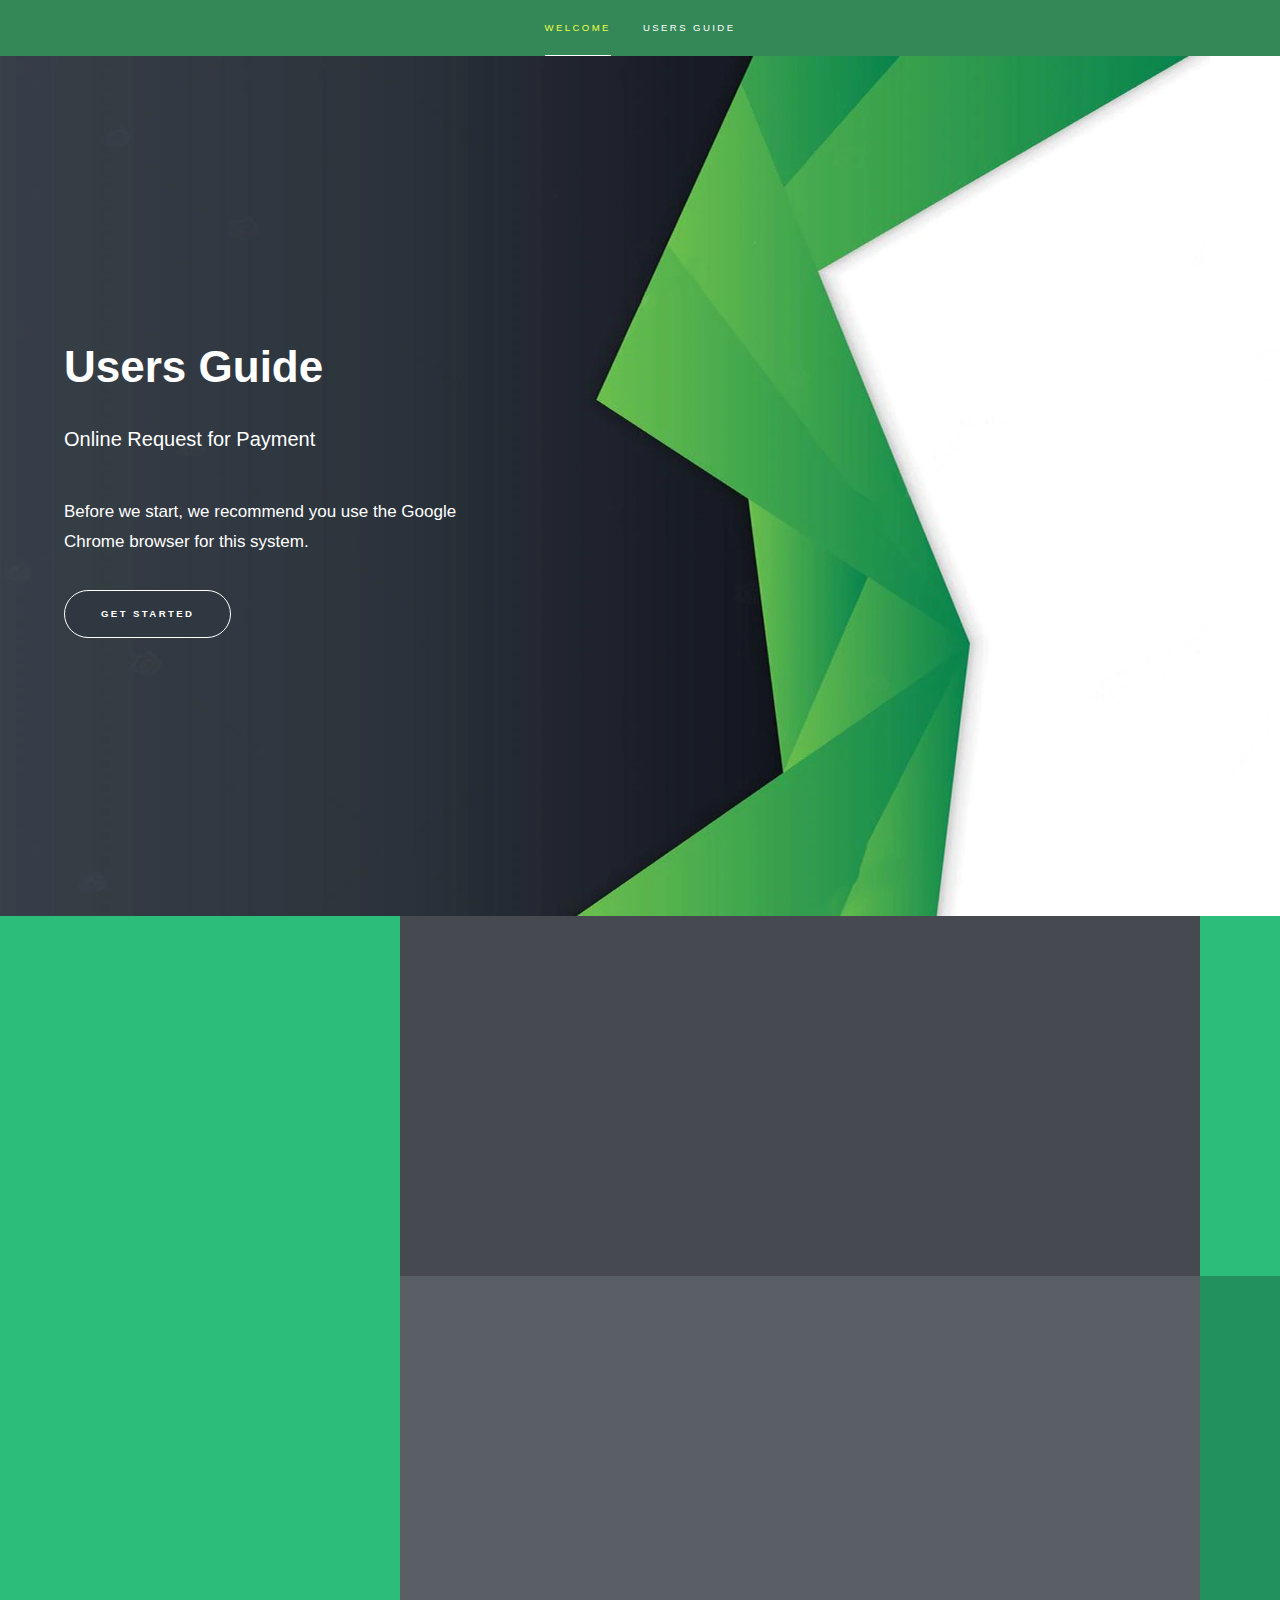
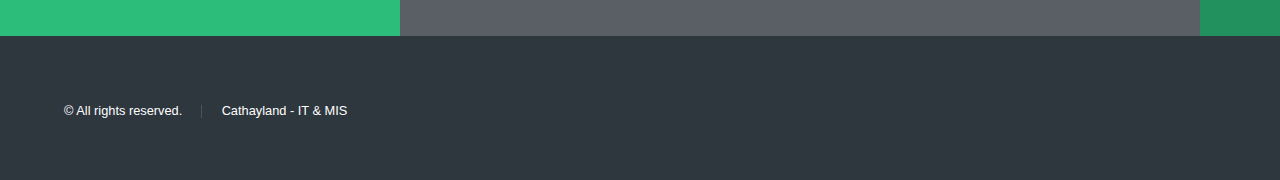
<file: index.html>
<!DOCTYPE HTML>

<html>
	<head>
		<title>User Manual</title>
		<meta charset="utf-8" />
		<meta name="viewport" content="width=device-width, initial-scale=1, user-scalable=no" />
		<link rel="stylesheet" href="assets/css/main.css" />
		<noscript><link rel="stylesheet" href="assets/css/noscript.css" /></noscript>
	</head>
	<body class="is-preload">

		<!-- Sidebar -->
			<section id="sidebar">
				<div class="inner">
					<nav>
						<ul>
							<li><a href="#intro">Welcome</a></li>
							<li><a href="#one">Users Guide</a></li>
						</ul>
					</nav>
				</div>
			</section>

		<!-- Wrapper -->
			<div id="wrapper">

				<!-- Intro -->
					<section id="intro" class="wrapper style1 fullscreen fade-up">
						<div class="inner">
							<h1>Users Guide</h1>
							<p>Online Request for Payment</p>
							<p style="font-weight: 100 !important; font-size: 17px; font-style: arial; margin-top:0; max-width: 400px;">Before we start, we recommend you use the Google Chrome browser for this system.</p>
							<ul class="actions">
								<li><a href="#one" class="button scrolly">Get Started</a></li>
							</ul>
						</div>
					</section>

				<!-- One -->
					<section id="one" class="wrapper style2 spotlights">
						<section>
							<a href="requestor.html" class="image"><img src="images/M2.png" alt="" data-position="top center" /></a>
							<div class="content" style="background-color:#464a50;">
								<div class="inner">
									<h2>Requestor</h2>
									<p>Directions on how to use Online Request for Payment as a requestor.</p>
									<ul class="actions">
										<li><a href="requestor.html" class="button">Read Online</a></li>
										<li><a href="" class="button primary icon solid fa-download">Download PDF</a></li>
									</ul>
								</div>
							</div>
						</section>
						<section>
							<a href="approver.html" class="image"><img src="images/M1.png" alt="" data-position="center center" /></a>
							<div class="content" style="background-color:#5a5f66;">
								<div class="inner">
									<h2>Approver</h2>
									<p>Directions on how to use Online Request for Payment as an approver.</p>
									<ul class="actions">
										<li><a href="approver.html" class="button">Read Online</a></li>
										<li><a href="" class="button primary icon solid fa-download">Download PDF</a></li>
									</ul>
								</div>
							</div>
						</section>
					</section>

			</div>

		<!-- Footer -->
			<footer id="footer" class="wrapper style1-alt">
				<div class="inner" style="background-color:#2e363e;">
					<ul class="menu">
						<li>&copy; All rights reserved.</li><li>Cathayland - IT & MIS</li>
					</ul>
				</div>
			</footer>

		<!-- Scripts -->
			<script src="assets/js/jquery.min.js"></script>
			<script src="assets/js/jquery.scrollex.min.js"></script>
			<script src="assets/js/jquery.scrolly.min.js"></script>
			<script src="assets/js/browser.min.js"></script>
			<script src="assets/js/breakpoints.min.js"></script>
			<script src="assets/js/util.js"></script>
			<script src="assets/js/main.js"></script>

	</body>
</html>
</file>
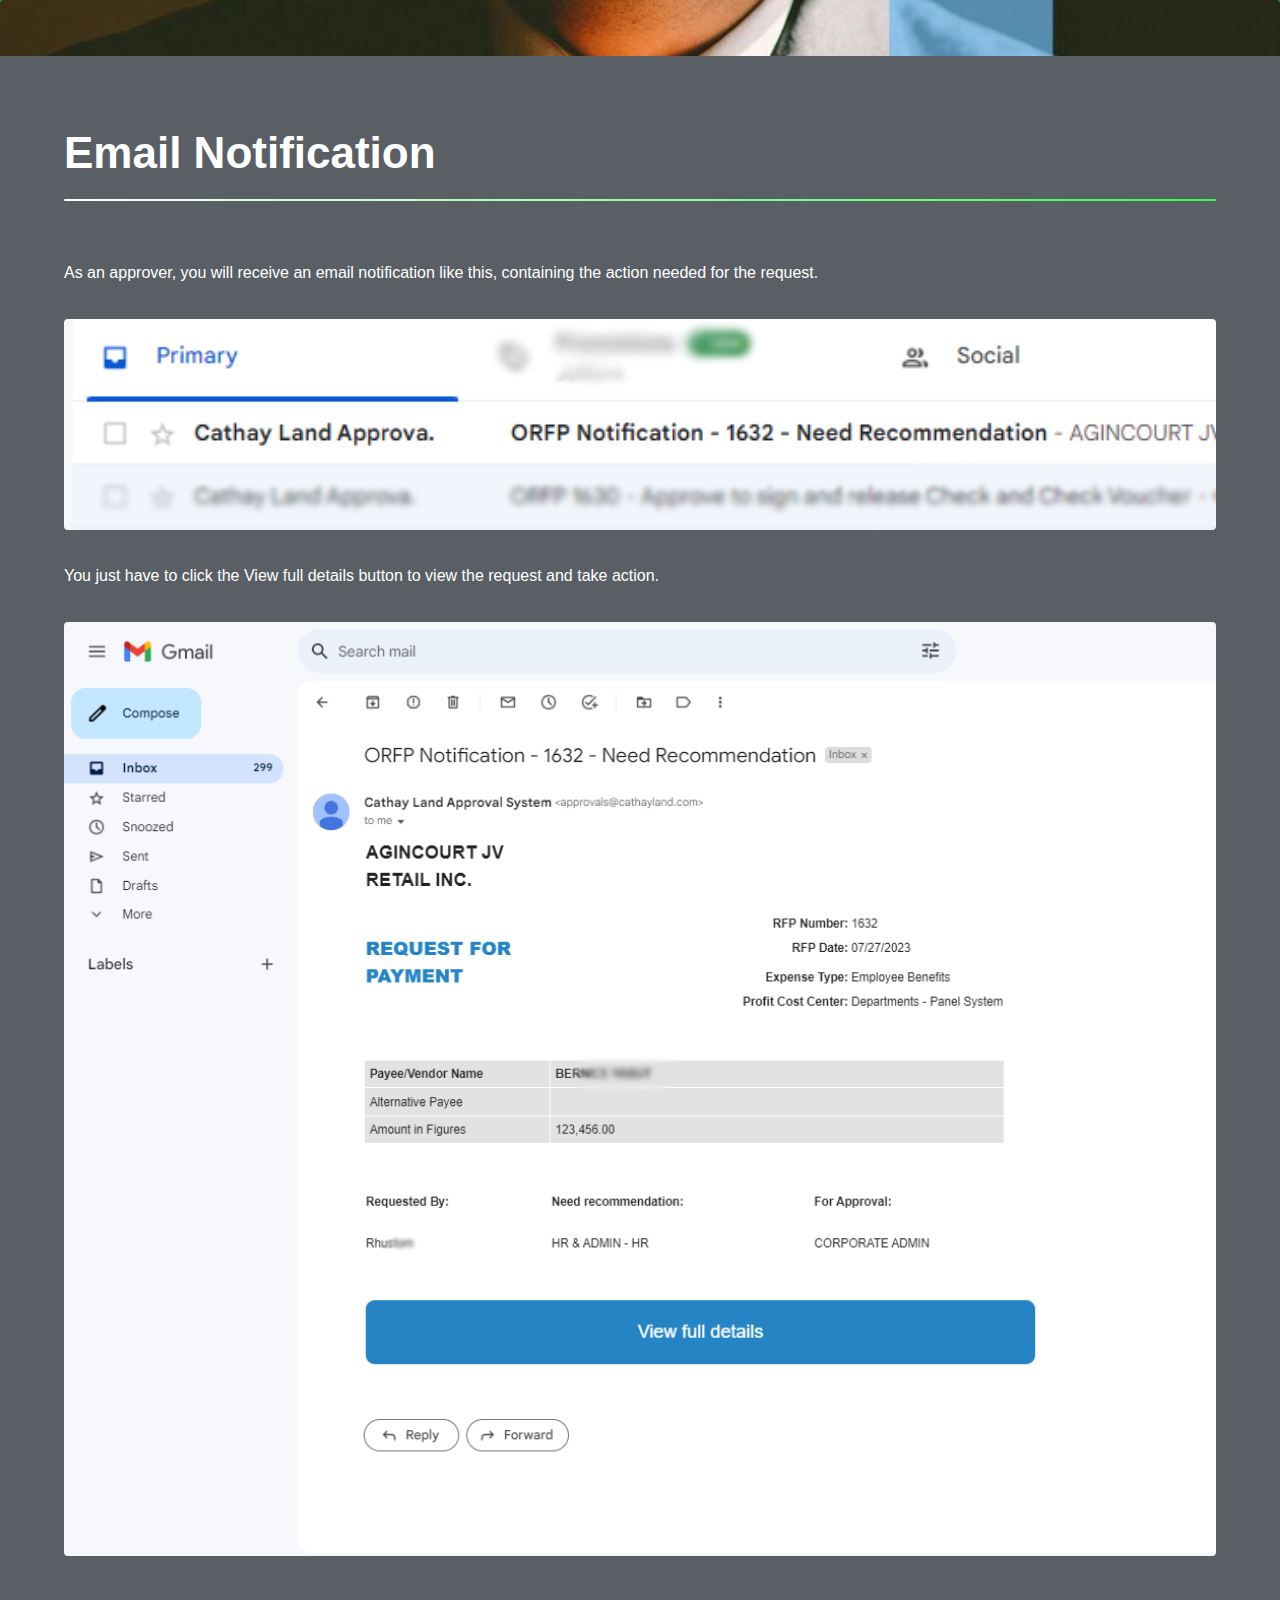
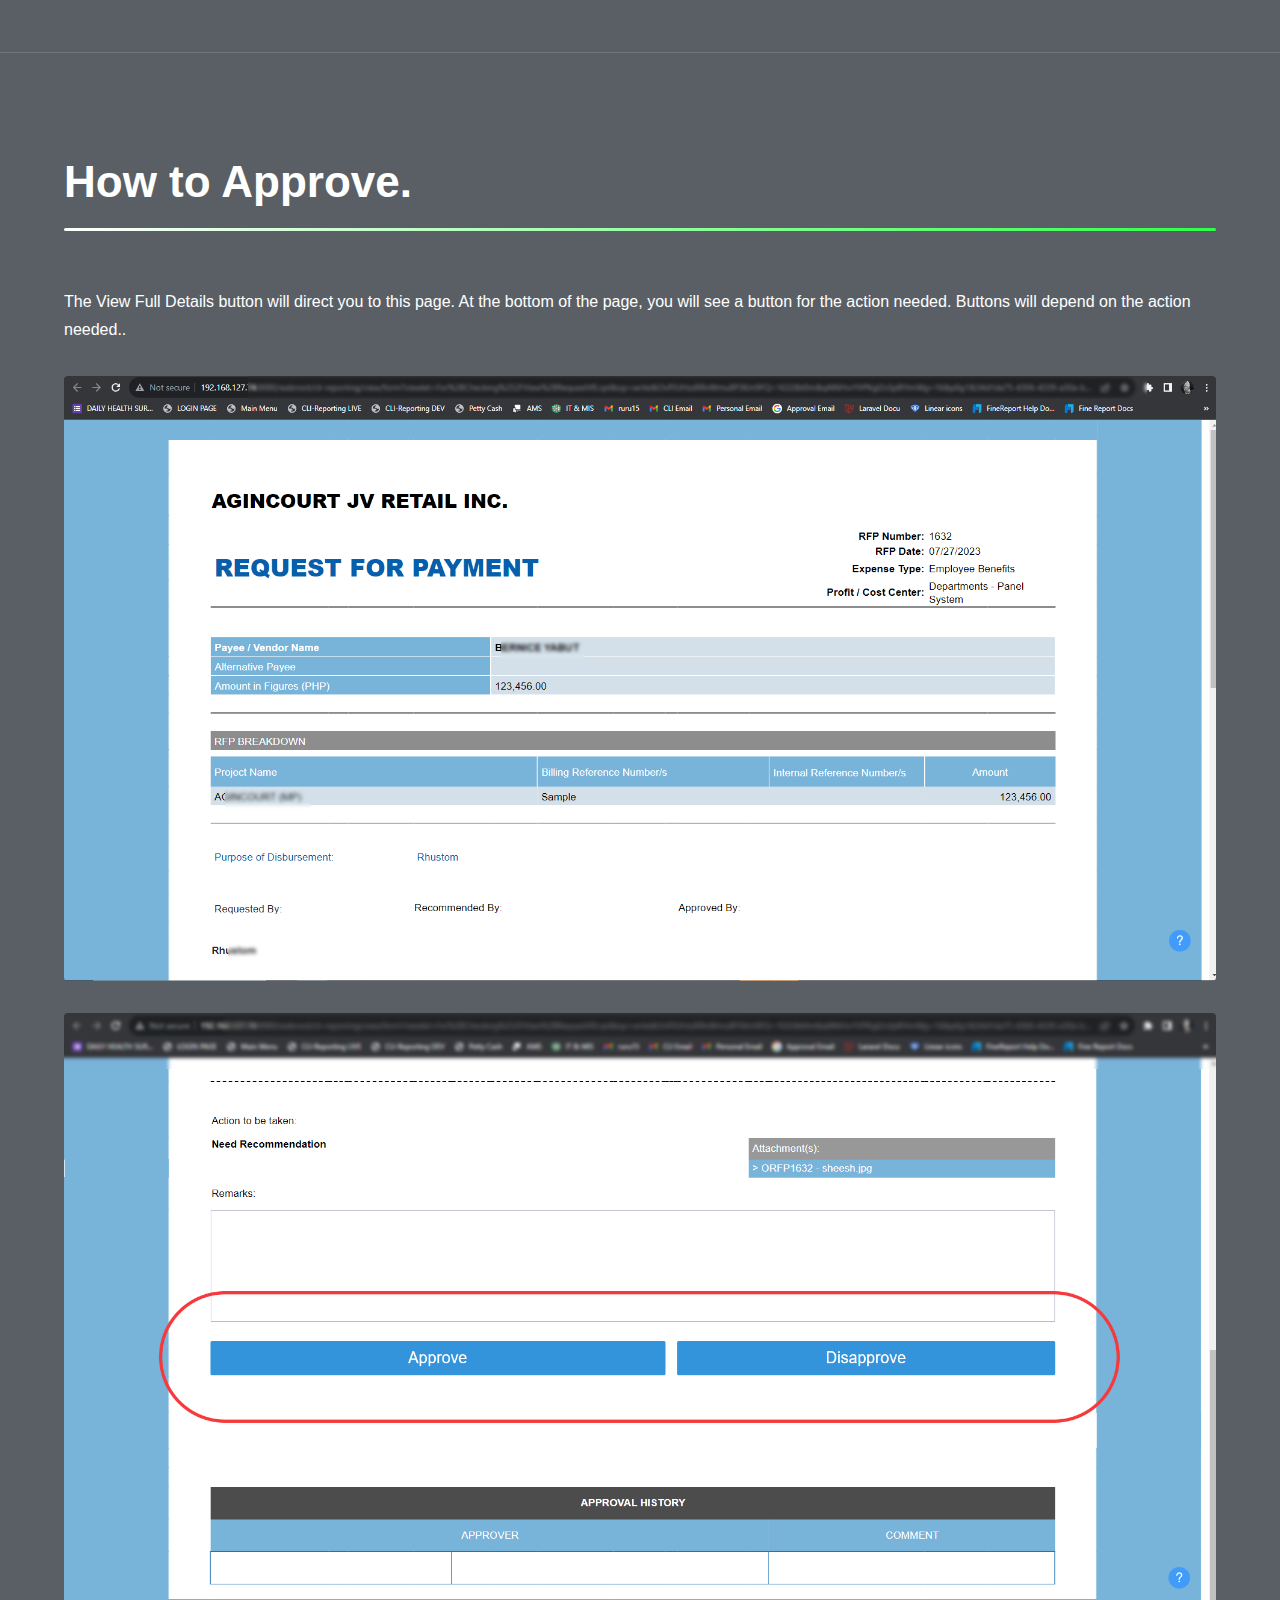
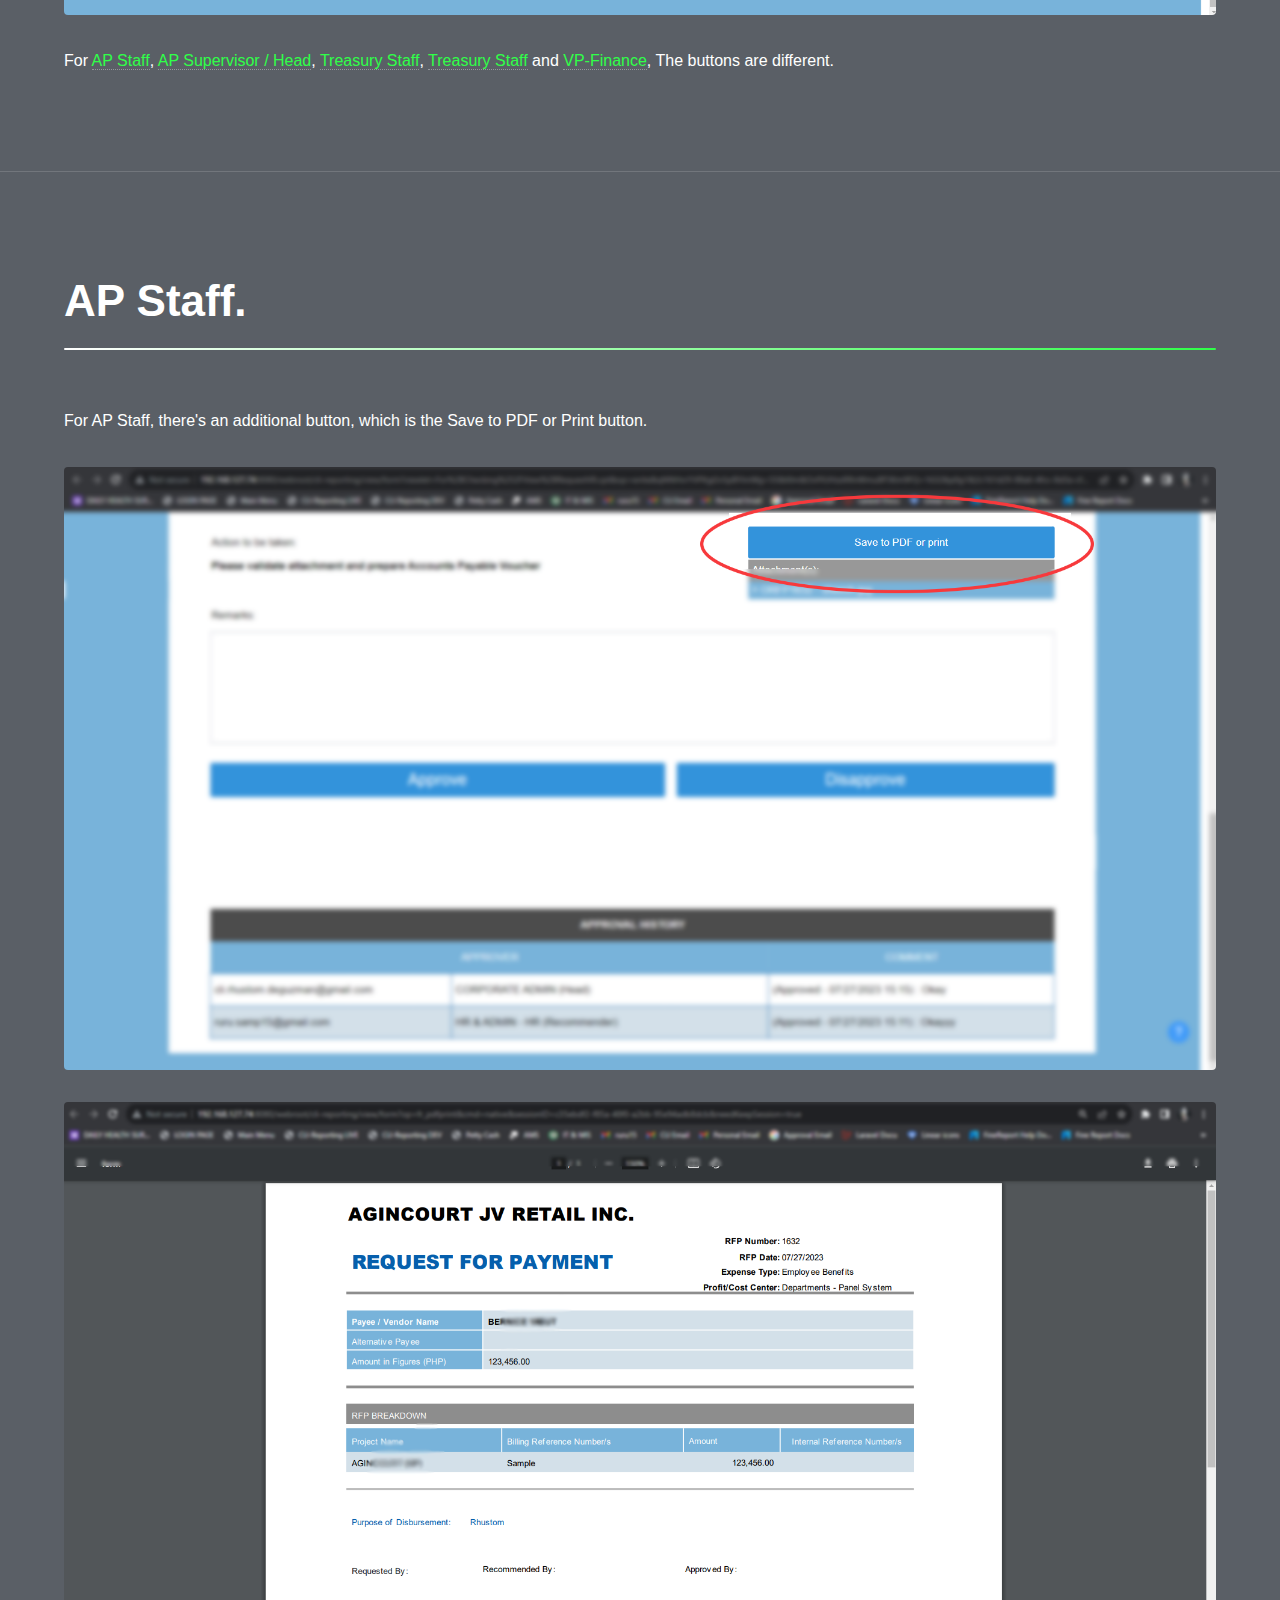
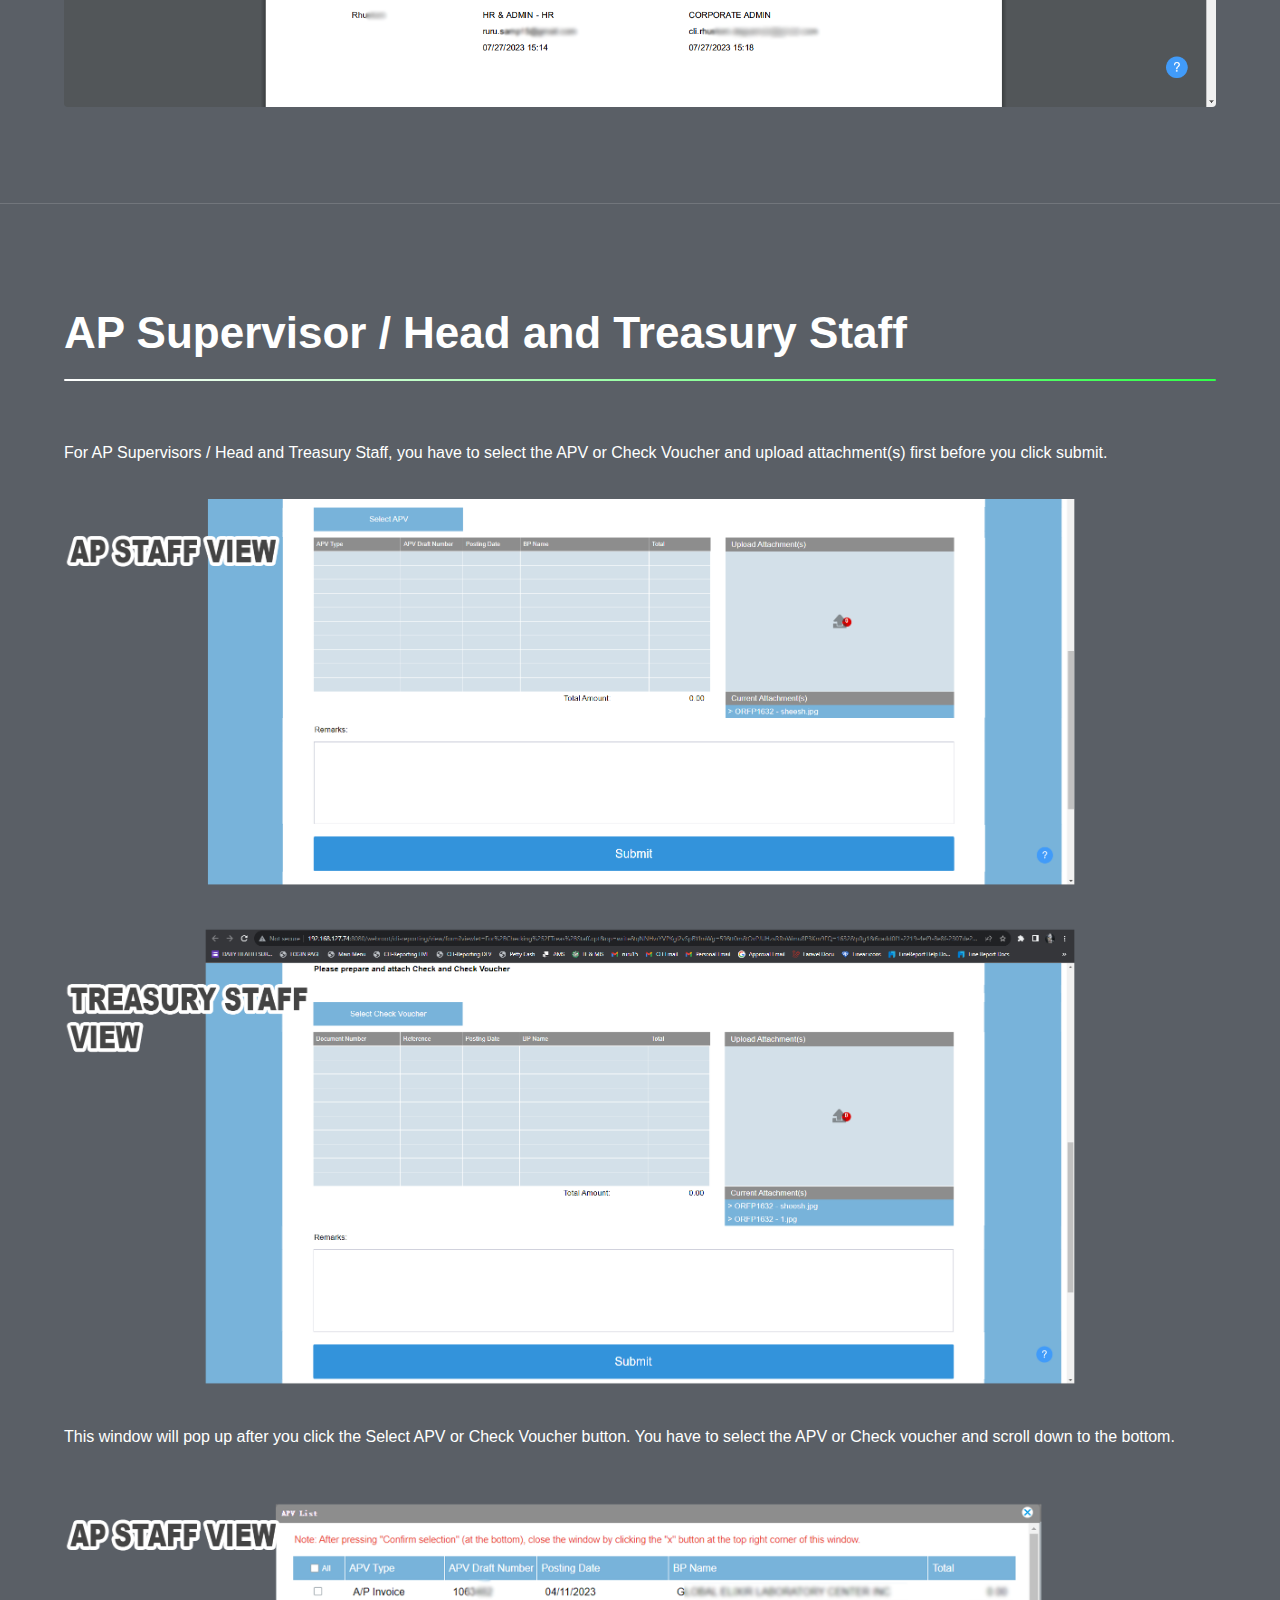
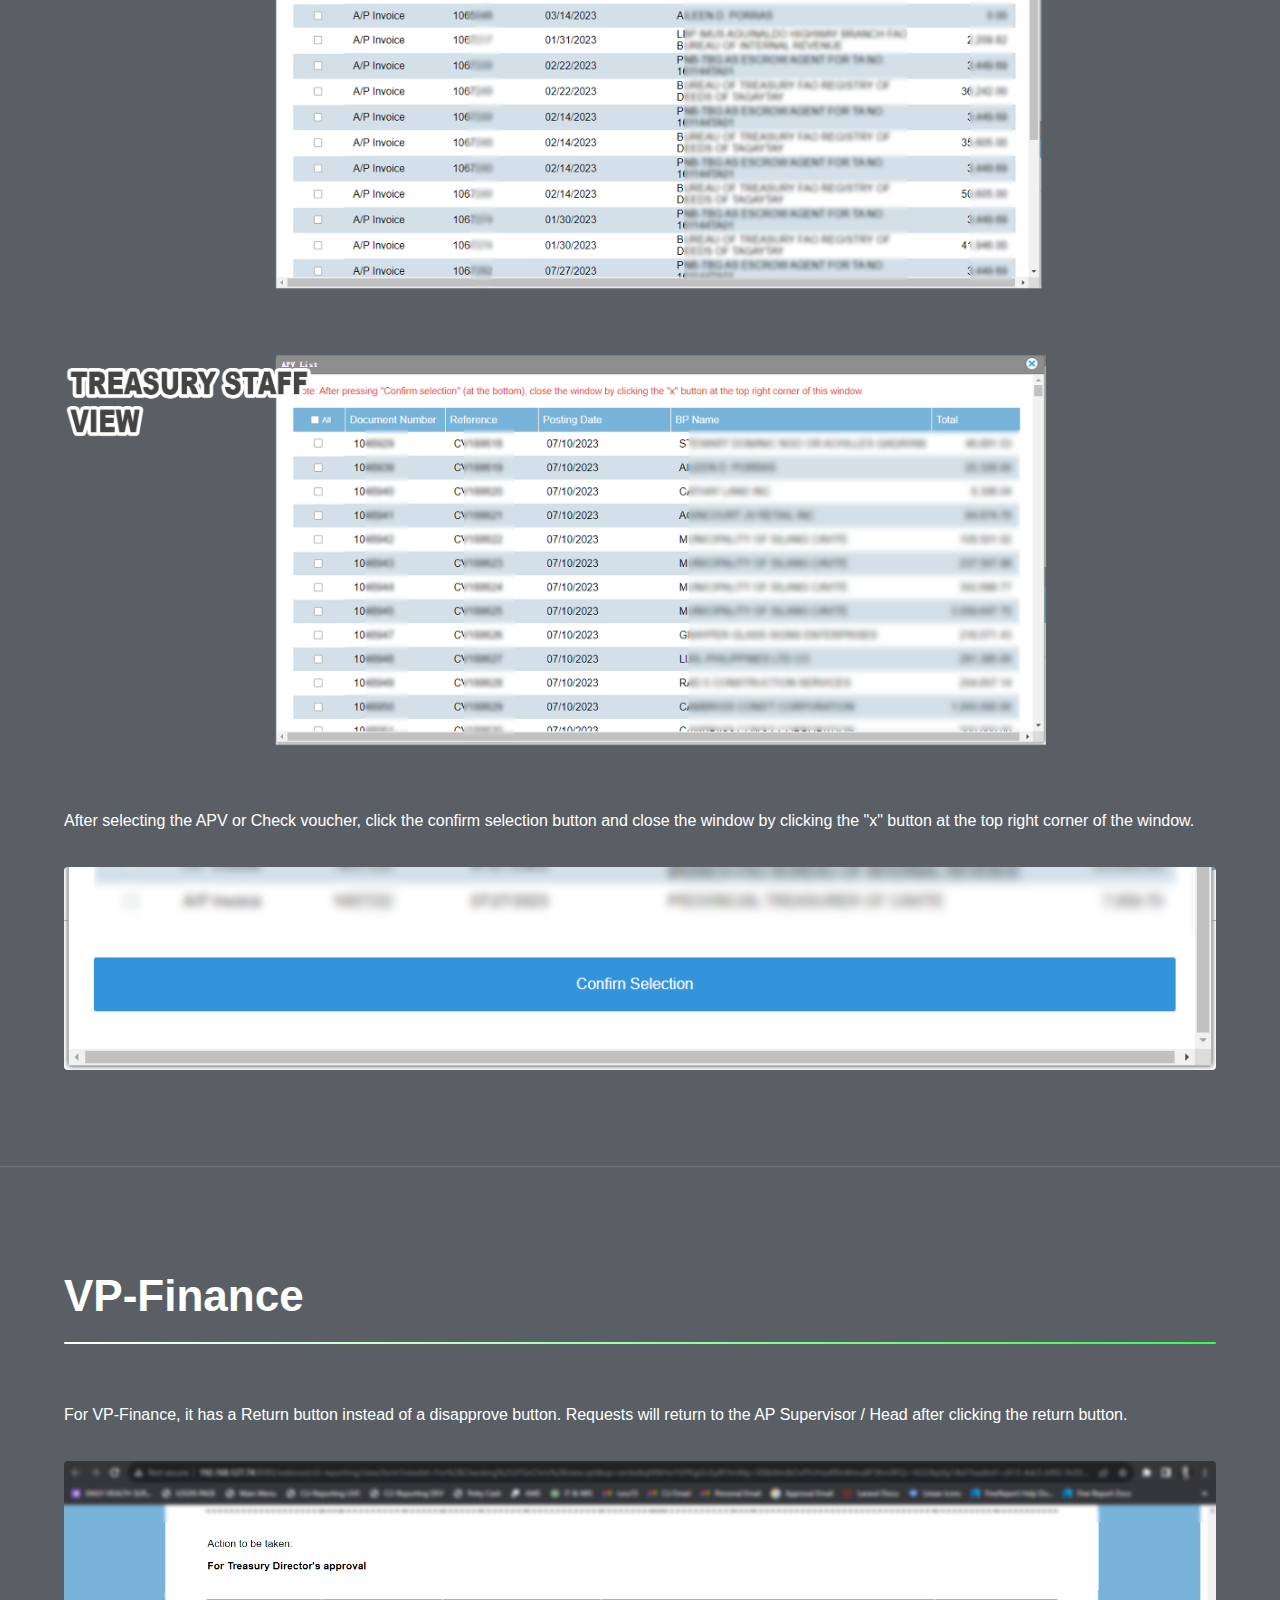
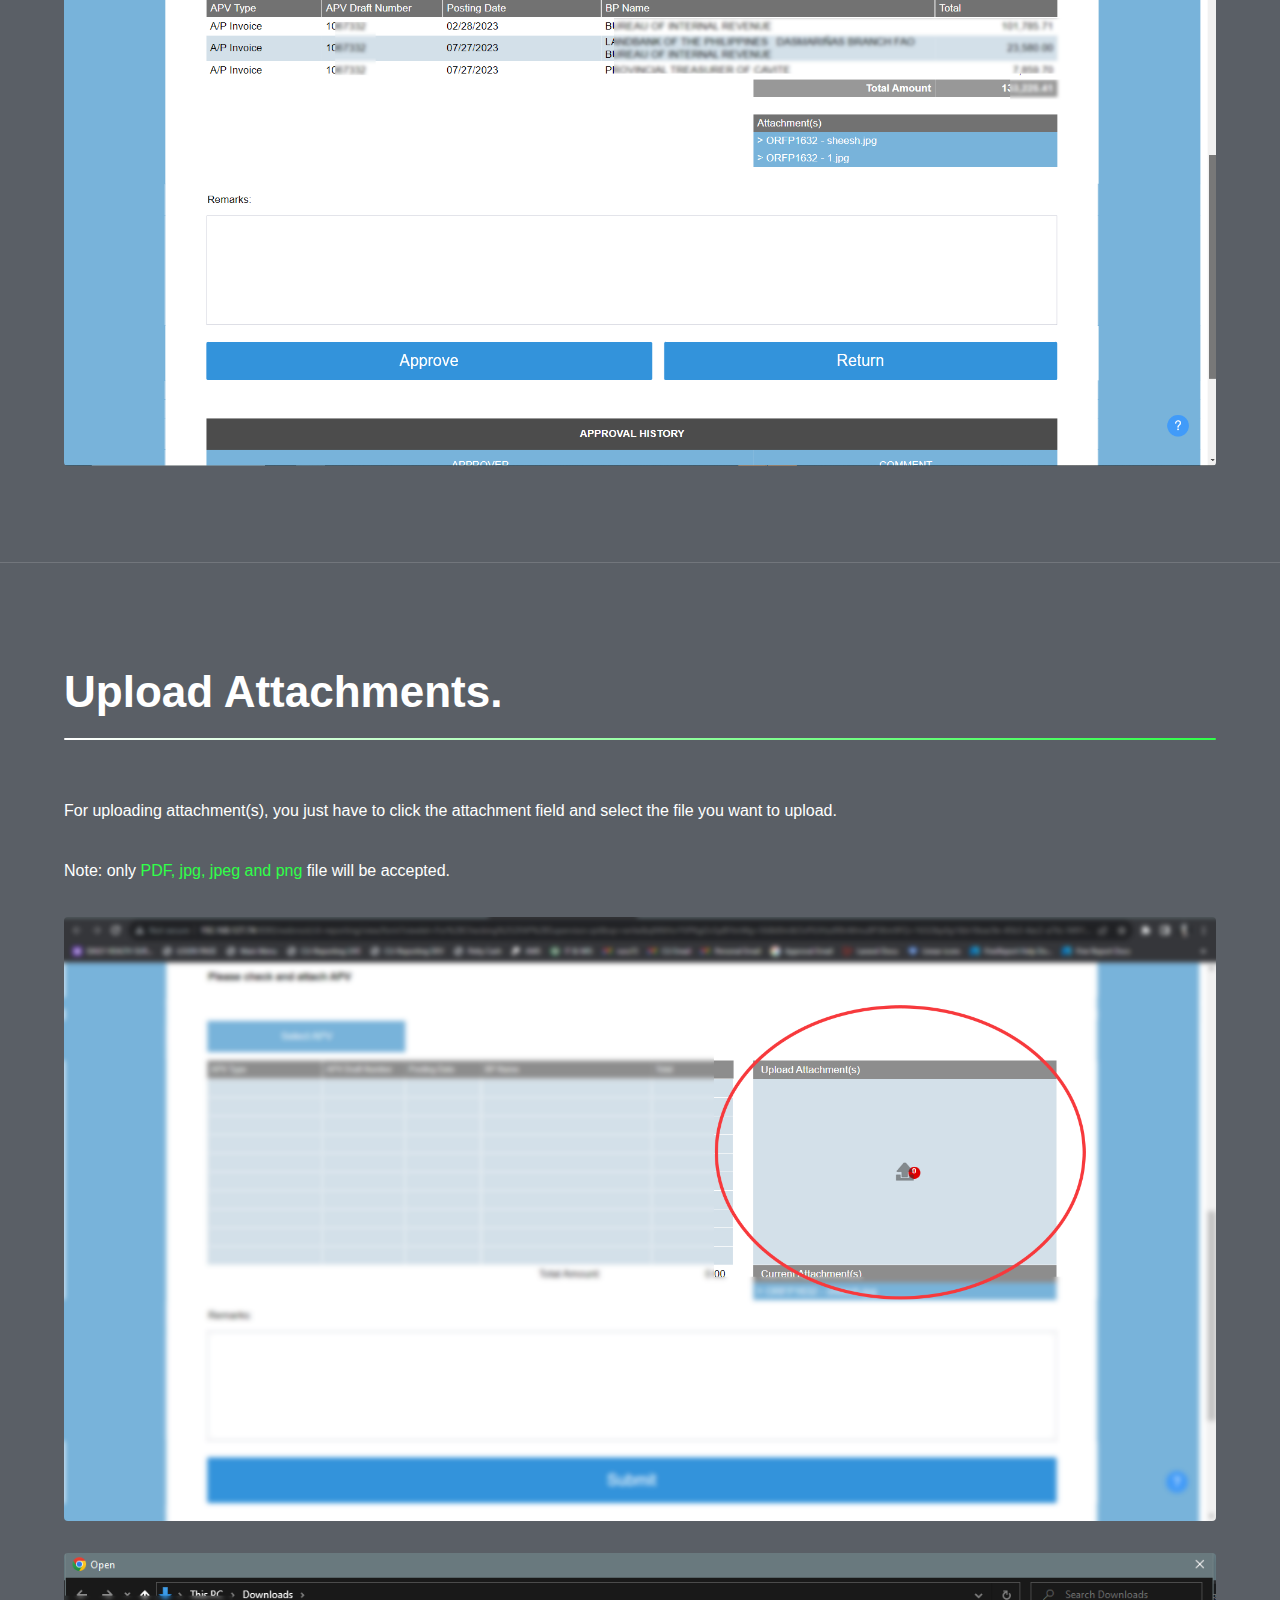
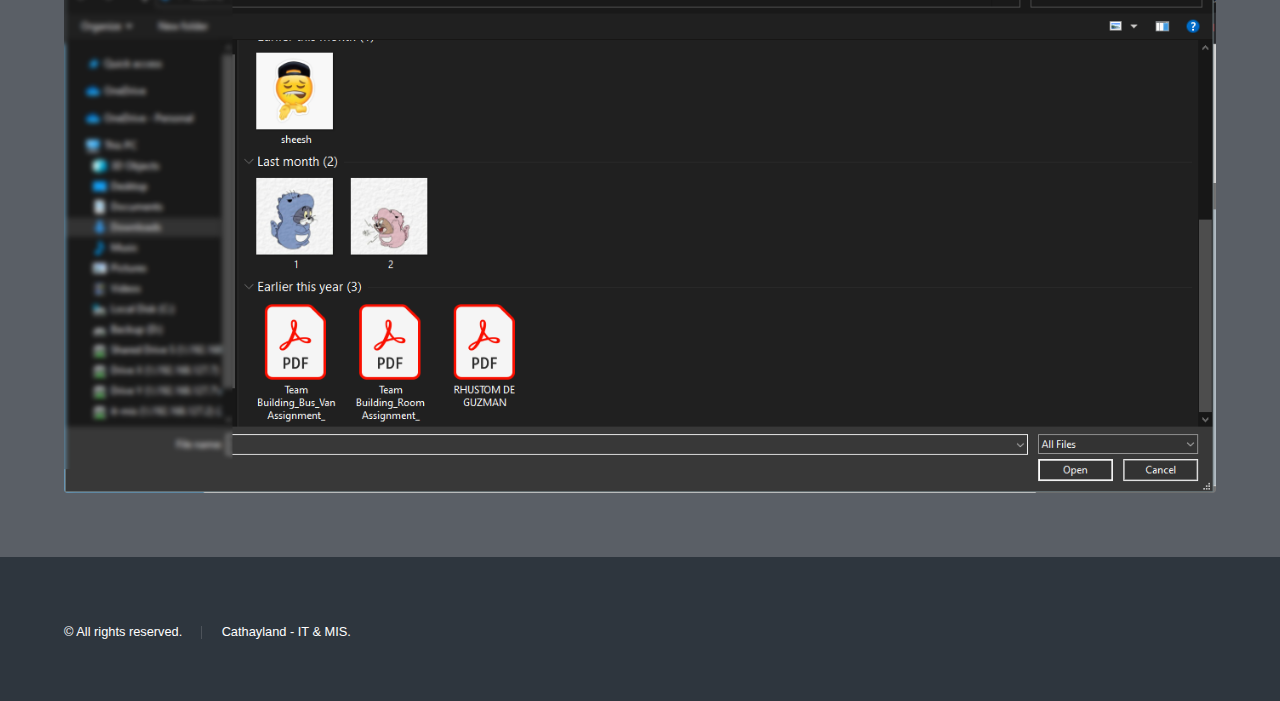
<file: approver.html>
<!DOCTYPE HTML>

<html>
	<head>
		<title>Approvers Users Manual</title>
		<meta charset="utf-8" />
		<meta name="viewport" content="width=device-width, initial-scale=1, user-scalable=no" />
		<link rel="stylesheet" href="assets/css/main.css" />
		<noscript><link rel="stylesheet" href="assets/css/noscript.css" /></noscript>
	</head>
	<body class="is-preload">
		
		<!-- <header id="header">
			<a href="approver.html" class="title">Approver User Manual</a>
			<nav>
				<ul>
					<li><a href="index.html">Home</a></li>
					<li><a href="approver.html" class="active">Approver</a></li>
					<li><a href="requestor.html">Requestor</a></li>
				</ul>
			</nav>
		</header> -->

		<!-- Header -->
		
			<section id="sidebar">
				<span class="image fit"><img src="images/Approver/banner.jpg" alt="" /></span>
				<div class="inner">
					<nav>
						<ul>
							<li><a href="index.html" >Home</a></li>
							<li><a href="#emenot">Email Notification</a></li>
							<li><a href="#appr">How to Approve</a></li>
							<li><a href="#apstaff">AP Staff</a></li>
							<li><a href="#apsupandtreas">AP Supervisor / Head</a></li>
							<li><a href="#apsupandtreas">Treasury Staff</a></li>
							<li><a href="#vpfinance">VP-FInance</a></li>
							<li><a href="#uplo">How to Upload Attachment(s)</a></li>
						</ul>
					</nav>
				</div>
			</section>
			
		<!-- Wrapper -->
			<div id="wrapper">

				<!-- Main -->
					
					<section id="main" class="wrapper">
						<div class="inner">
							<h1 id="emenot" class="major">Email Notification</h1>
							<p>As an approver, you will receive an email notification like this, containing the action needed for the request.</p>
							<span class="image fit"><img src="images/Approver/1.png" alt="" /></span>
							<p>You just have to click the View full details button to view the request and take action.</p>
							<span class="image fit"><img src="images/Approver/2.png" alt="" /></span>
						</div>
					</section>
					<hr>
					<section id="main" class="wrapper">
						<div class="inner">
							<h1 id="appr" class="major">How to Approve.</h1>
							<p>The View Full Details button will direct you to this page. At the bottom of the page, you will see a button for the action needed. Buttons will depend on the action needed..</p>
							<span class="image fit"><img src="images/Approver/3.png" alt="" /></span>
							<span class="image fit"><img src="images/Approver/4.png" alt="" /></span>
							<p>For
								<a href="#apstaff" class="scrolly" style="color: #30ff49">AP Staff</a>,  
								<a href="#apsupandtreas" class="scrolly" style="color: #30ff49">AP Supervisor / Head</a>,
								<a href="#apsupandtreas" class="scrolly" style="color: #30ff49">Treasury Staff</a>, 
								<a href="#apsupandtreas" class="scrolly" style="color: #30ff49">Treasury Staff</a> and 
								<a href="#vpfinance" class="scrolly" style="color: #30ff49">VP-Finance</a>, 
								The buttons are different.
							</p>
						</div>
					</section>
					<hr>
					<section id="main" class="wrapper">
						<div class="inner">
							<h1 id="apstaff" class="major">AP Staff.</h1>
							<p>For AP Staff, there's an additional button, which is the Save to PDF or Print button.</p>
							<span class="image fit"><img src="images/Approver/14.png" alt="" /></span>
							<span class="image fit"><img src="images/Approver/15.png" alt="" /></span>
						</div>
					</section>
					<hr>
					<section id="main" class="wrapper">
						<div class="inner">
							<h1 id="apsupandtreas" class="major">AP Supervisor / Head and Treasury Staff</h1>
							<p>For AP Supervisors / Head and Treasury Staff, you have to select the APV or Check Voucher and upload attachment(s) first before you click submit.</p>
							<span class="image fit"><img src="images/Approver/27.png" alt="" /></span>
							<p>This window will pop up after you click the Select APV or Check Voucher button. You have to select the APV or Check voucher and scroll down to the bottom.</p>
							<span class="image fit"><img src="images/Approver/28.png" alt="" /></span>
							<p>After selecting the APV or Check voucher, click the confirm selection button and close the window by clicking the "x" button at the top right corner of the window.</p>
							<span class="image fit"><img src="images/Approver/18.png" alt="" /></span>
						</div>
					</section>
					<hr>
					<section id="main" class="wrapper">
						<div class="inner">
							<h1 id="vpfinance" class="major">VP-Finance</h1>
							<p>For VP-Finance, it has a Return button instead of a disapprove button. Requests will return to the AP Supervisor / Head after clicking the return button.</p>
							<span class="image fit"><img src="images/Approver/20.png" alt="" /></span>
						</div>
					</section>
					<hr>
					<section id="main" class="wrapper">
						<div class="inner">
							<h1 id="uplo" class="major">Upload Attachments.</h1>
							<p>For uploading attachment(s), you just have to click the attachment field and select the file you want to upload.</p>
							<p>Note: only <span style = "color:#30ff49">PDF, jpg, jpeg and png</span> file will be accepted.</p>
							<span class="image fit"><img src="images/Approver/29.png" alt="" /></span>
							<span class="image fit"><img src="images/Approver/19.png" alt="" /></span>
						</div>
					</section>
			</div>

		<!-- Footer -->
			<footer id="footer" class="wrapper alt">
				<div class="inner" style="background-color:#2e363e">
					<ul class="menu">
						<li>&copy; All rights reserved.</li><li>Cathayland - IT & MIS.</li>
					</ul>
				</div>
			</footer>

		<!-- Scripts -->
			<script src="assets/js/jquery.min.js"></script>
			<script src="assets/js/jquery.scrollex.min.js"></script>
			<script src="assets/js/jquery.scrolly.min.js"></script>
			<script src="assets/js/browser.min.js"></script>
			<script src="assets/js/breakpoints.min.js"></script>
			<script src="assets/js/util.js"></script>
			<script src="assets/js/main.js"></script>

	</body>
</html>
</file>
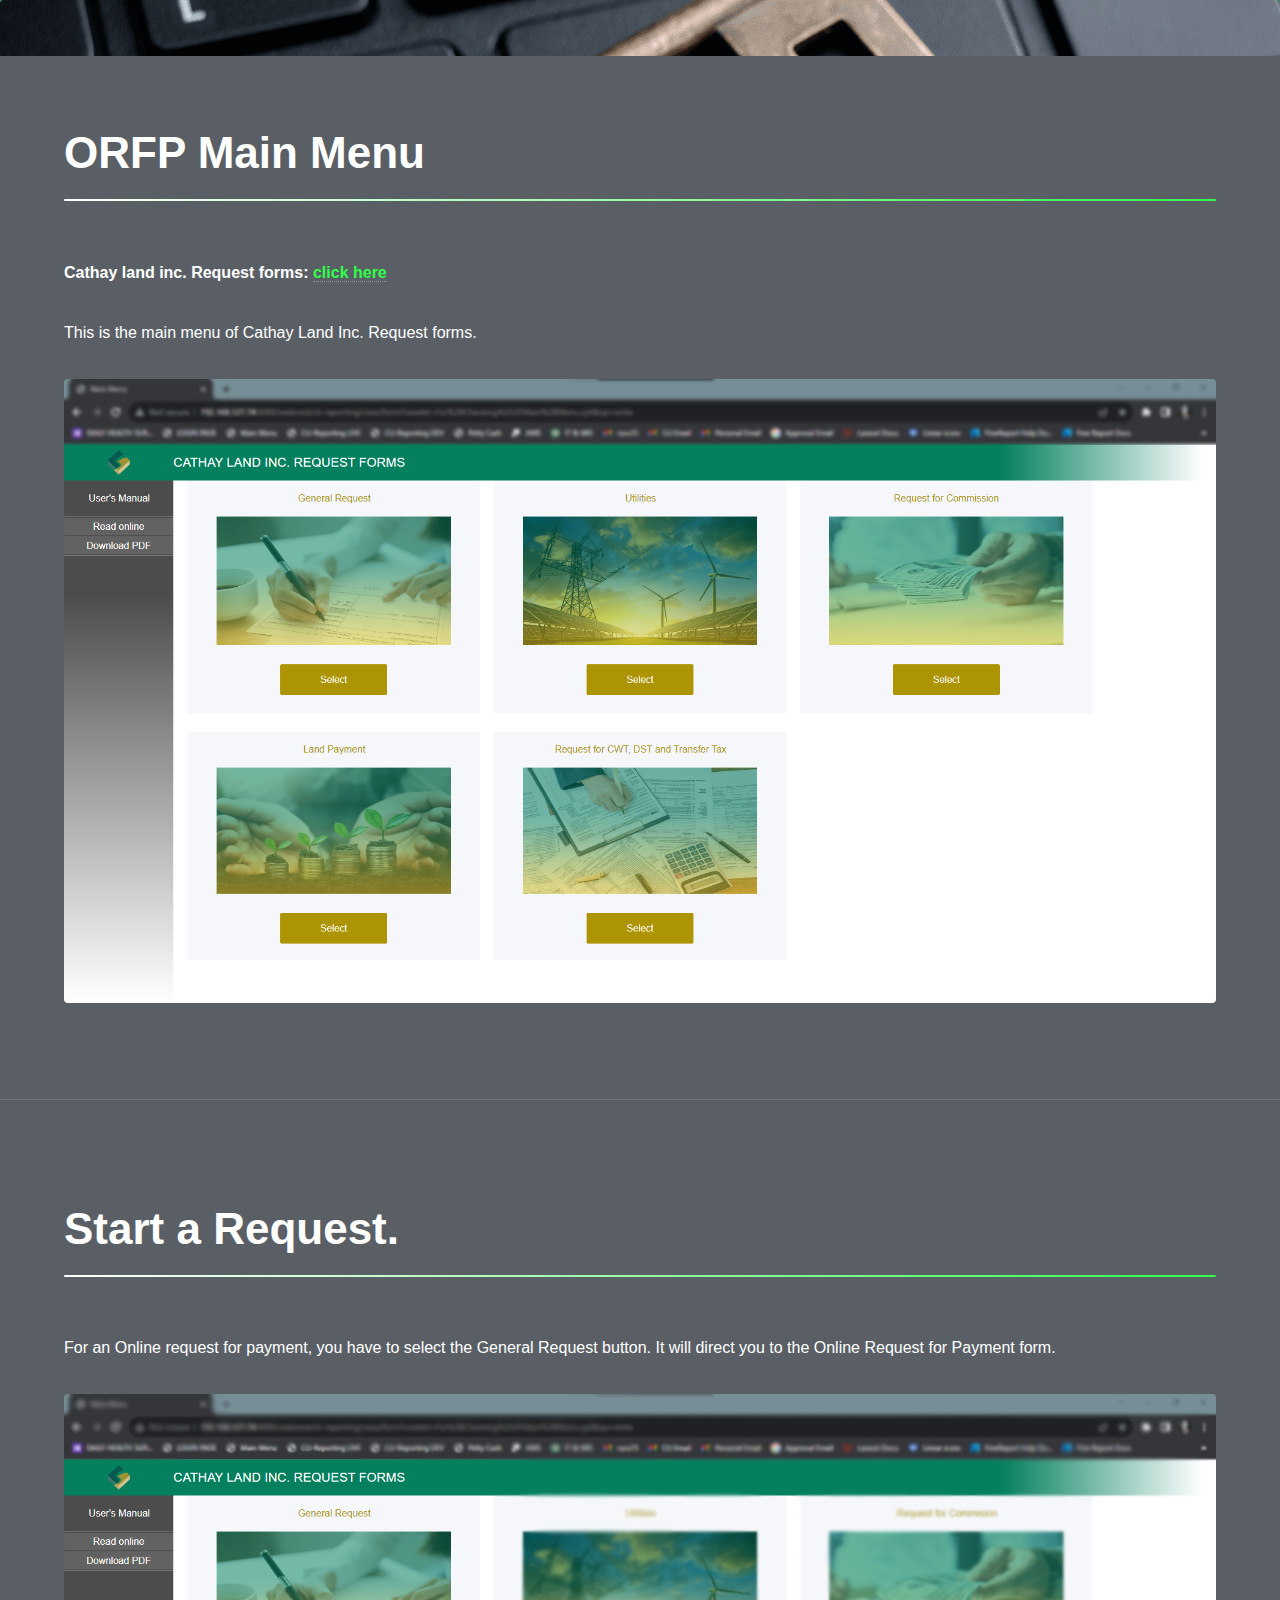
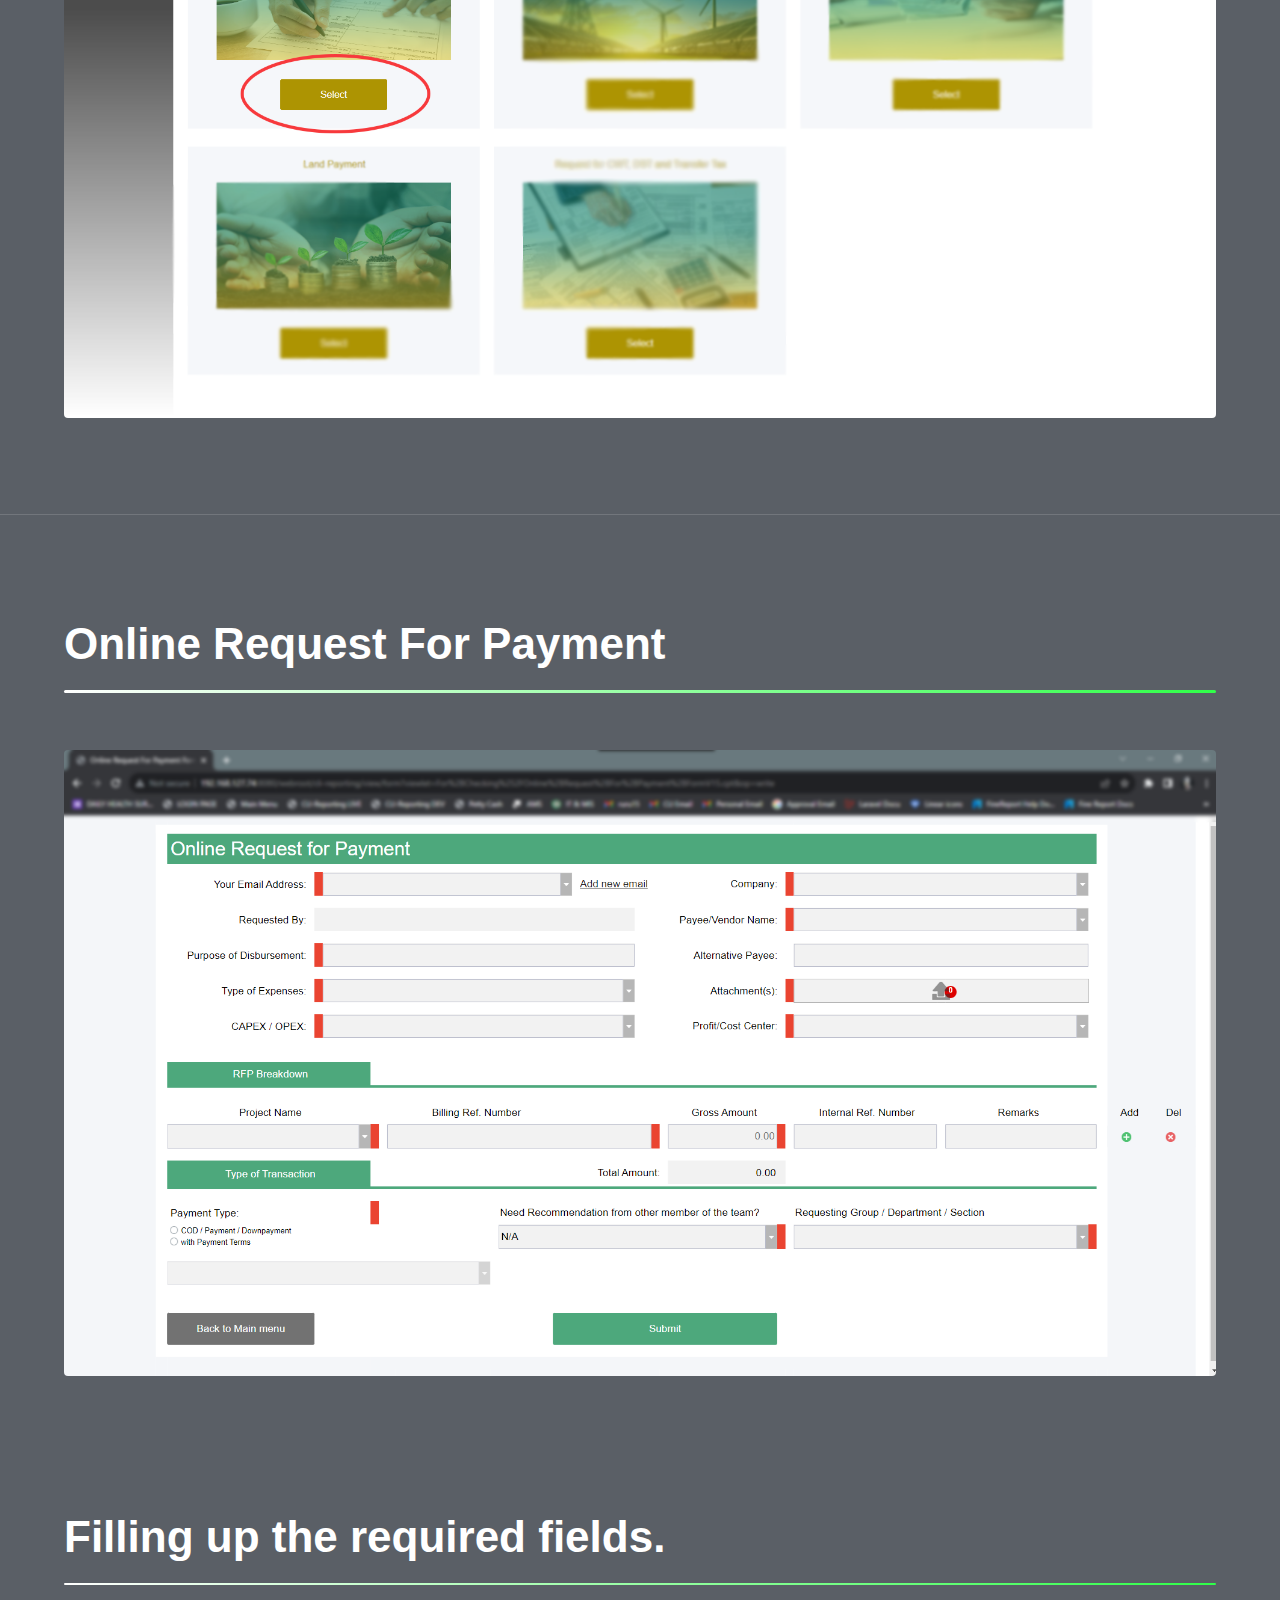
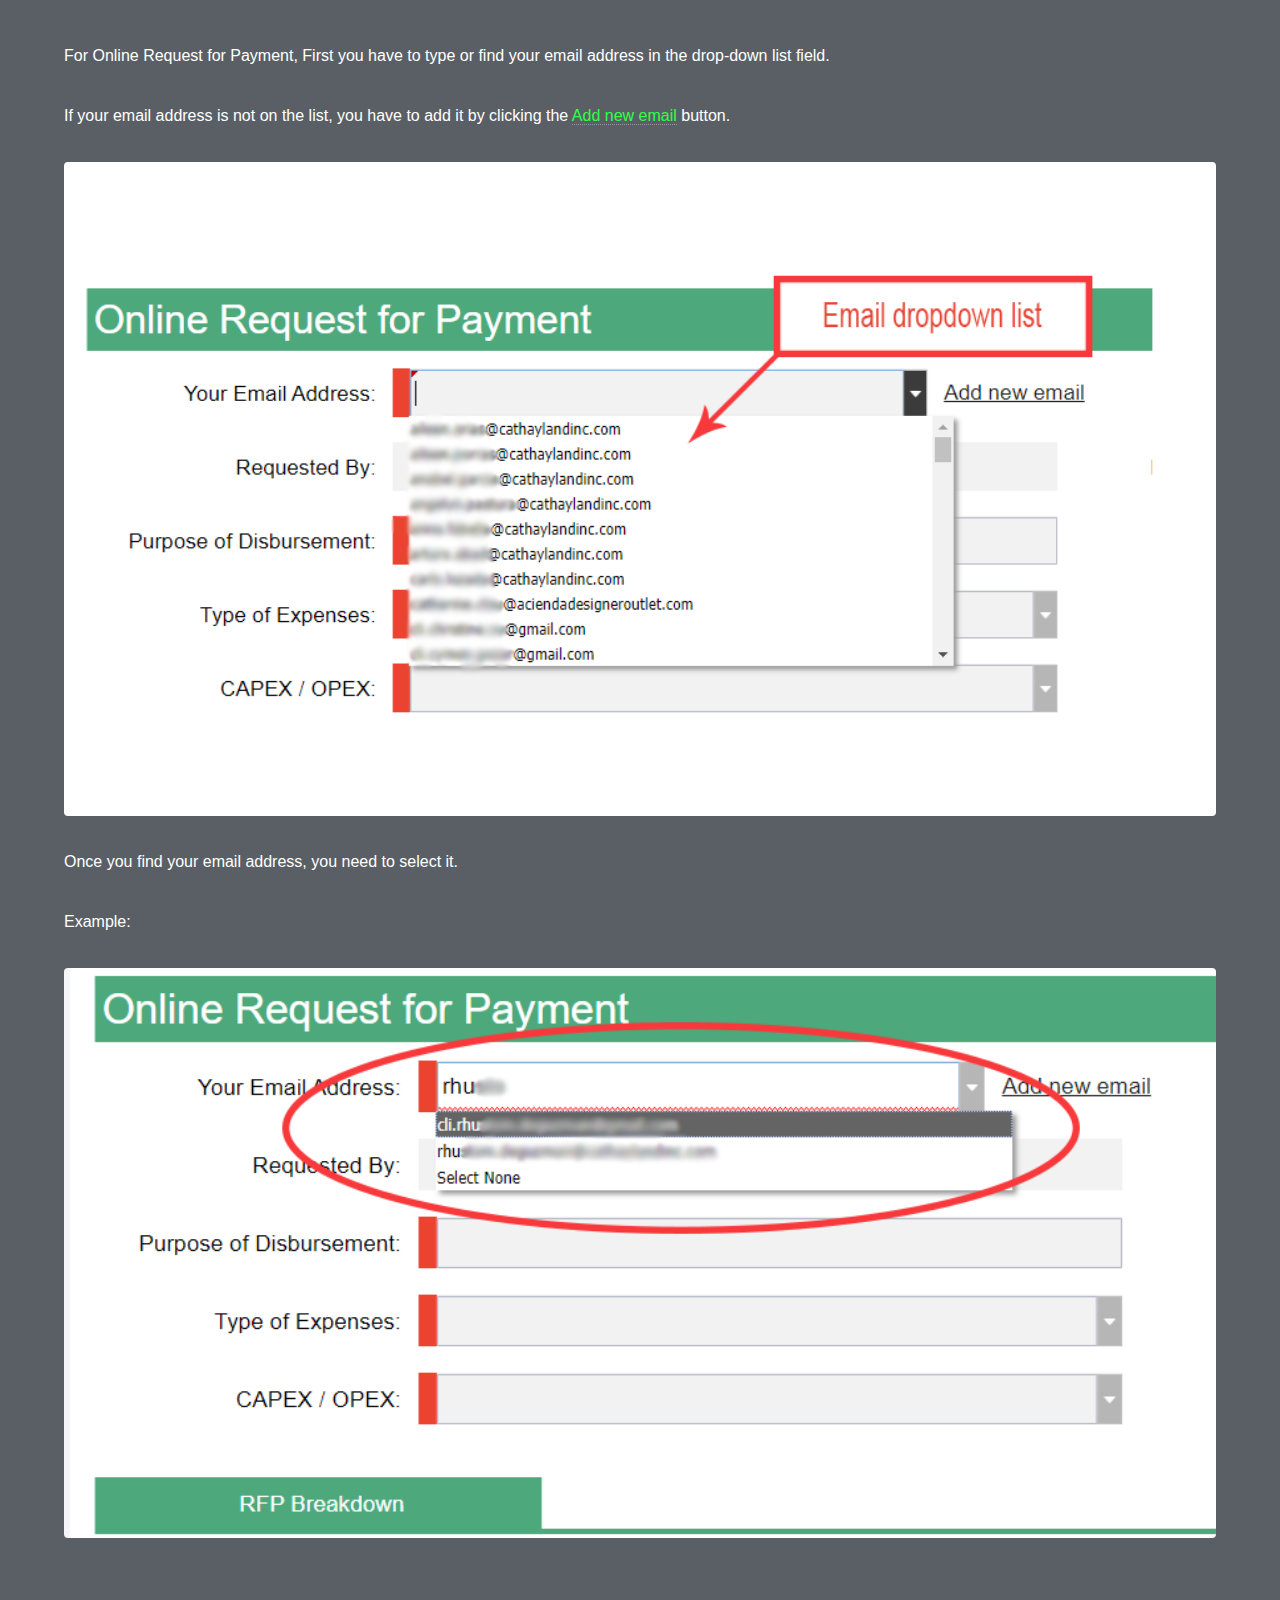
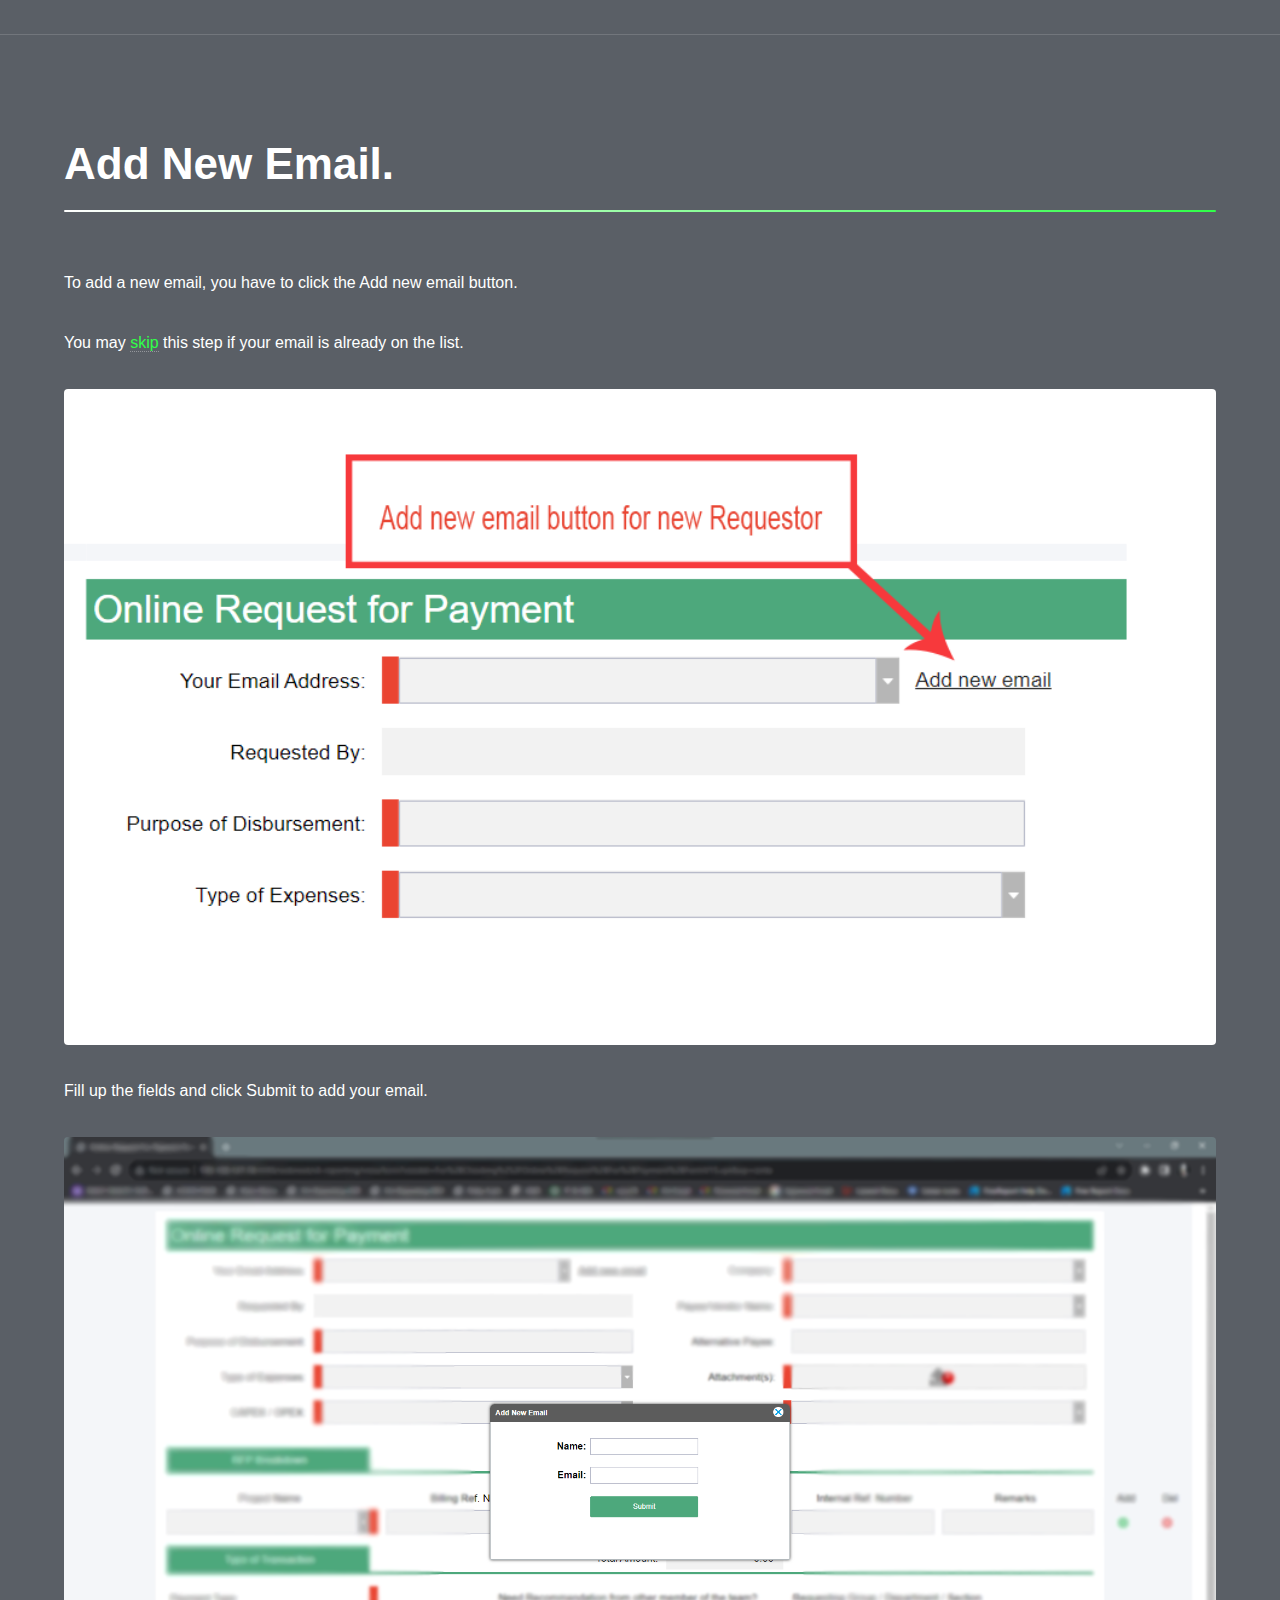
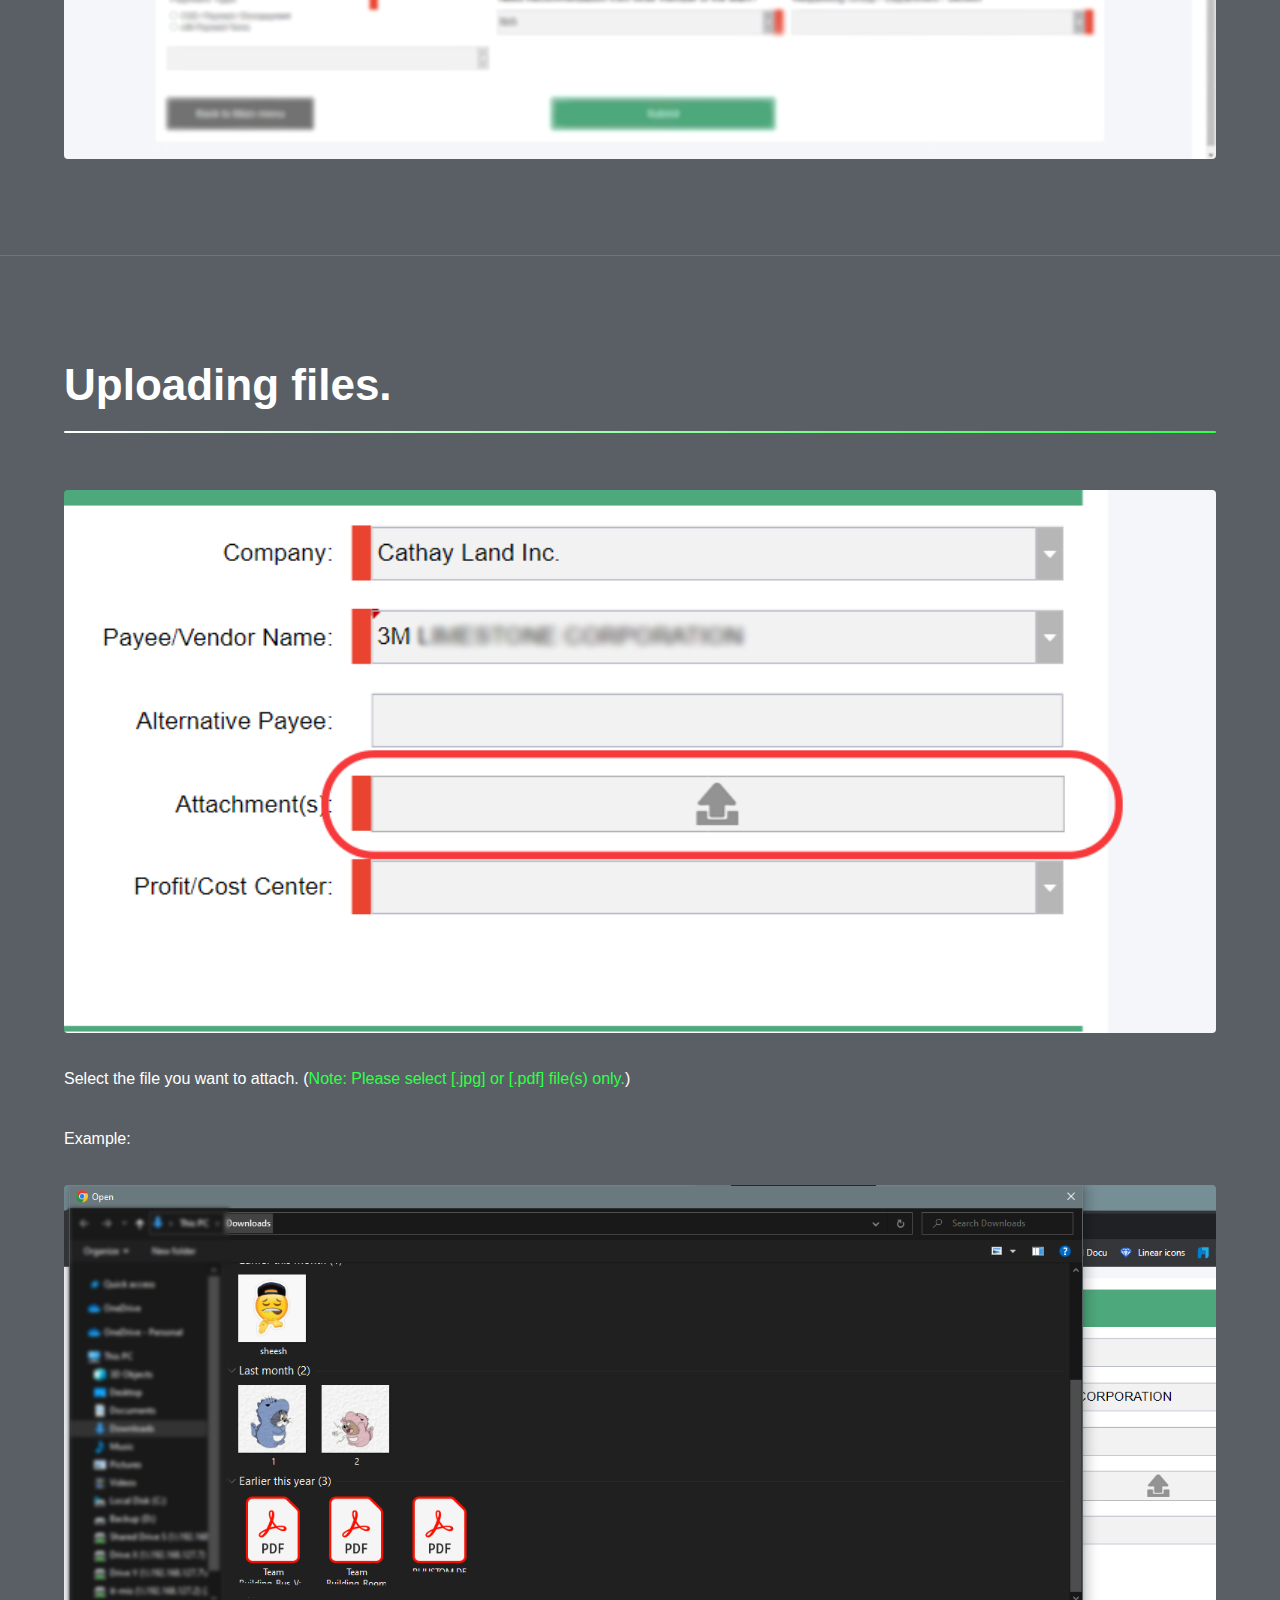
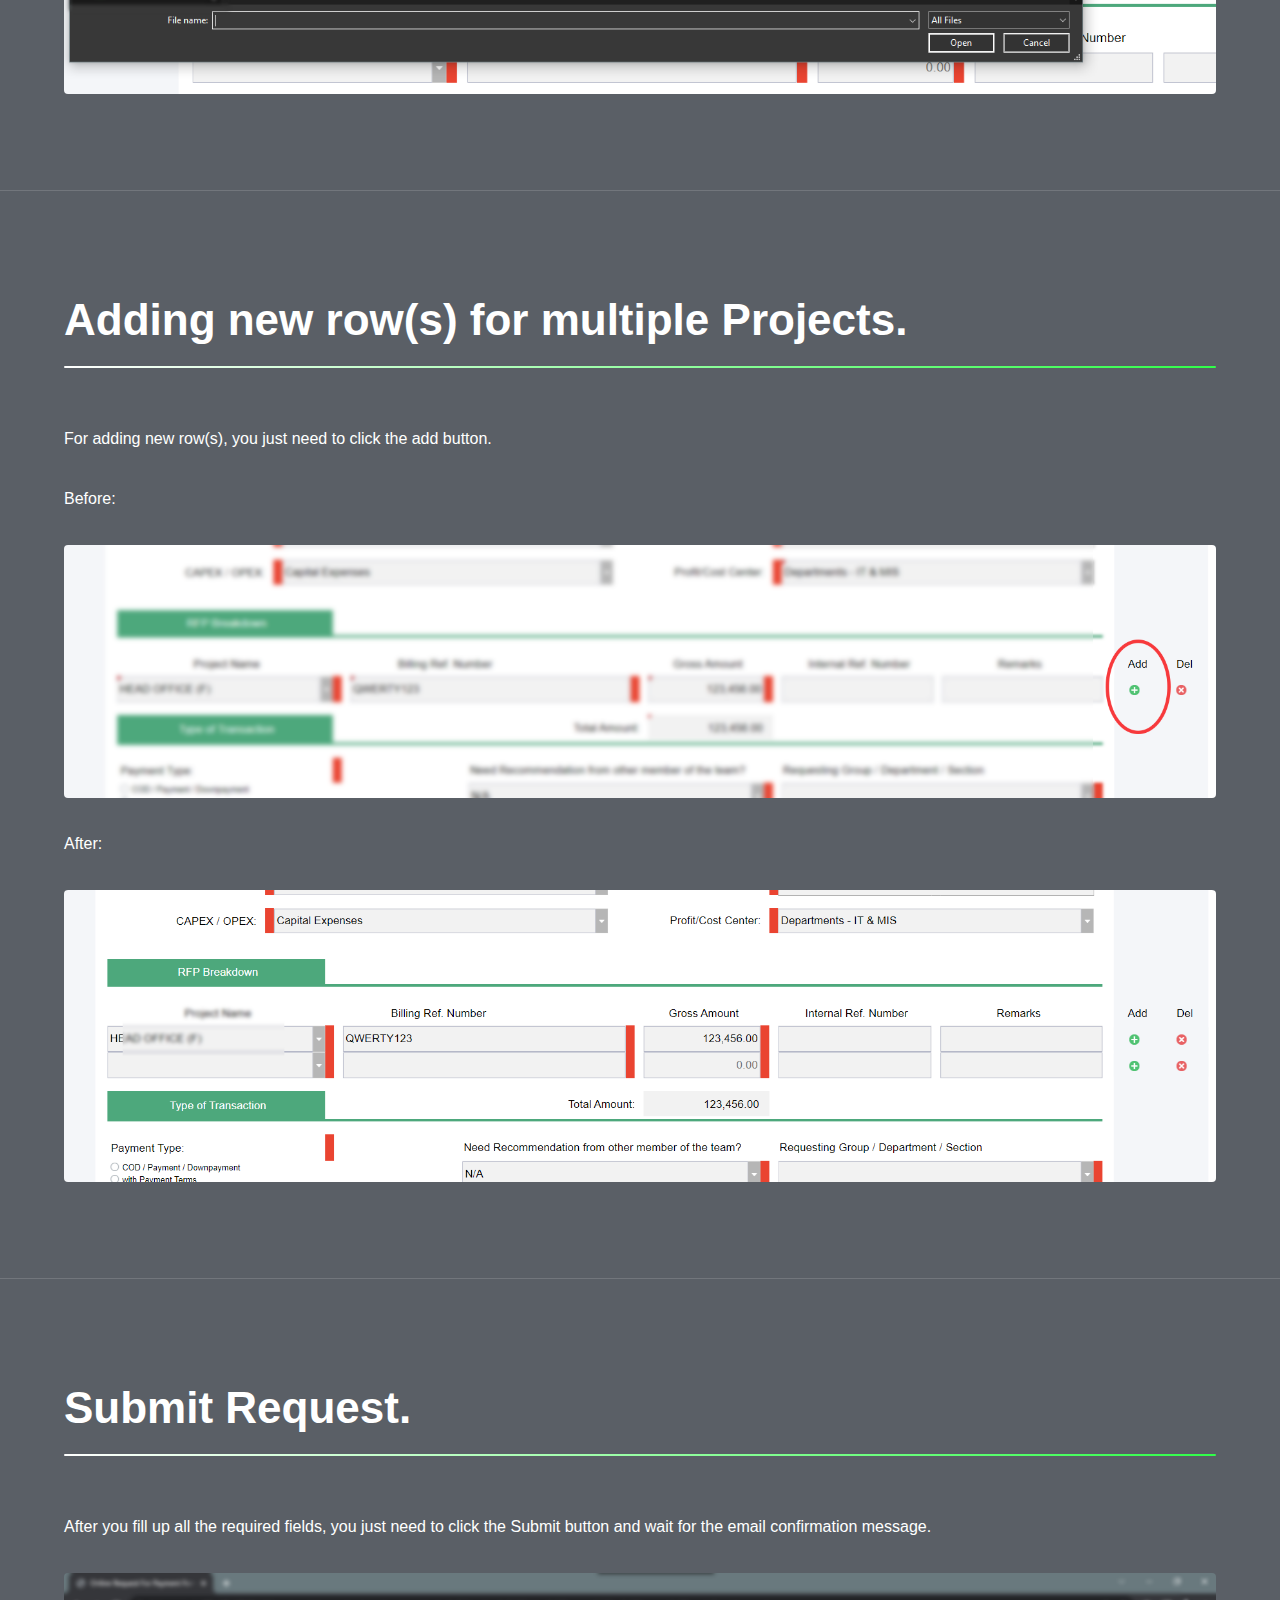
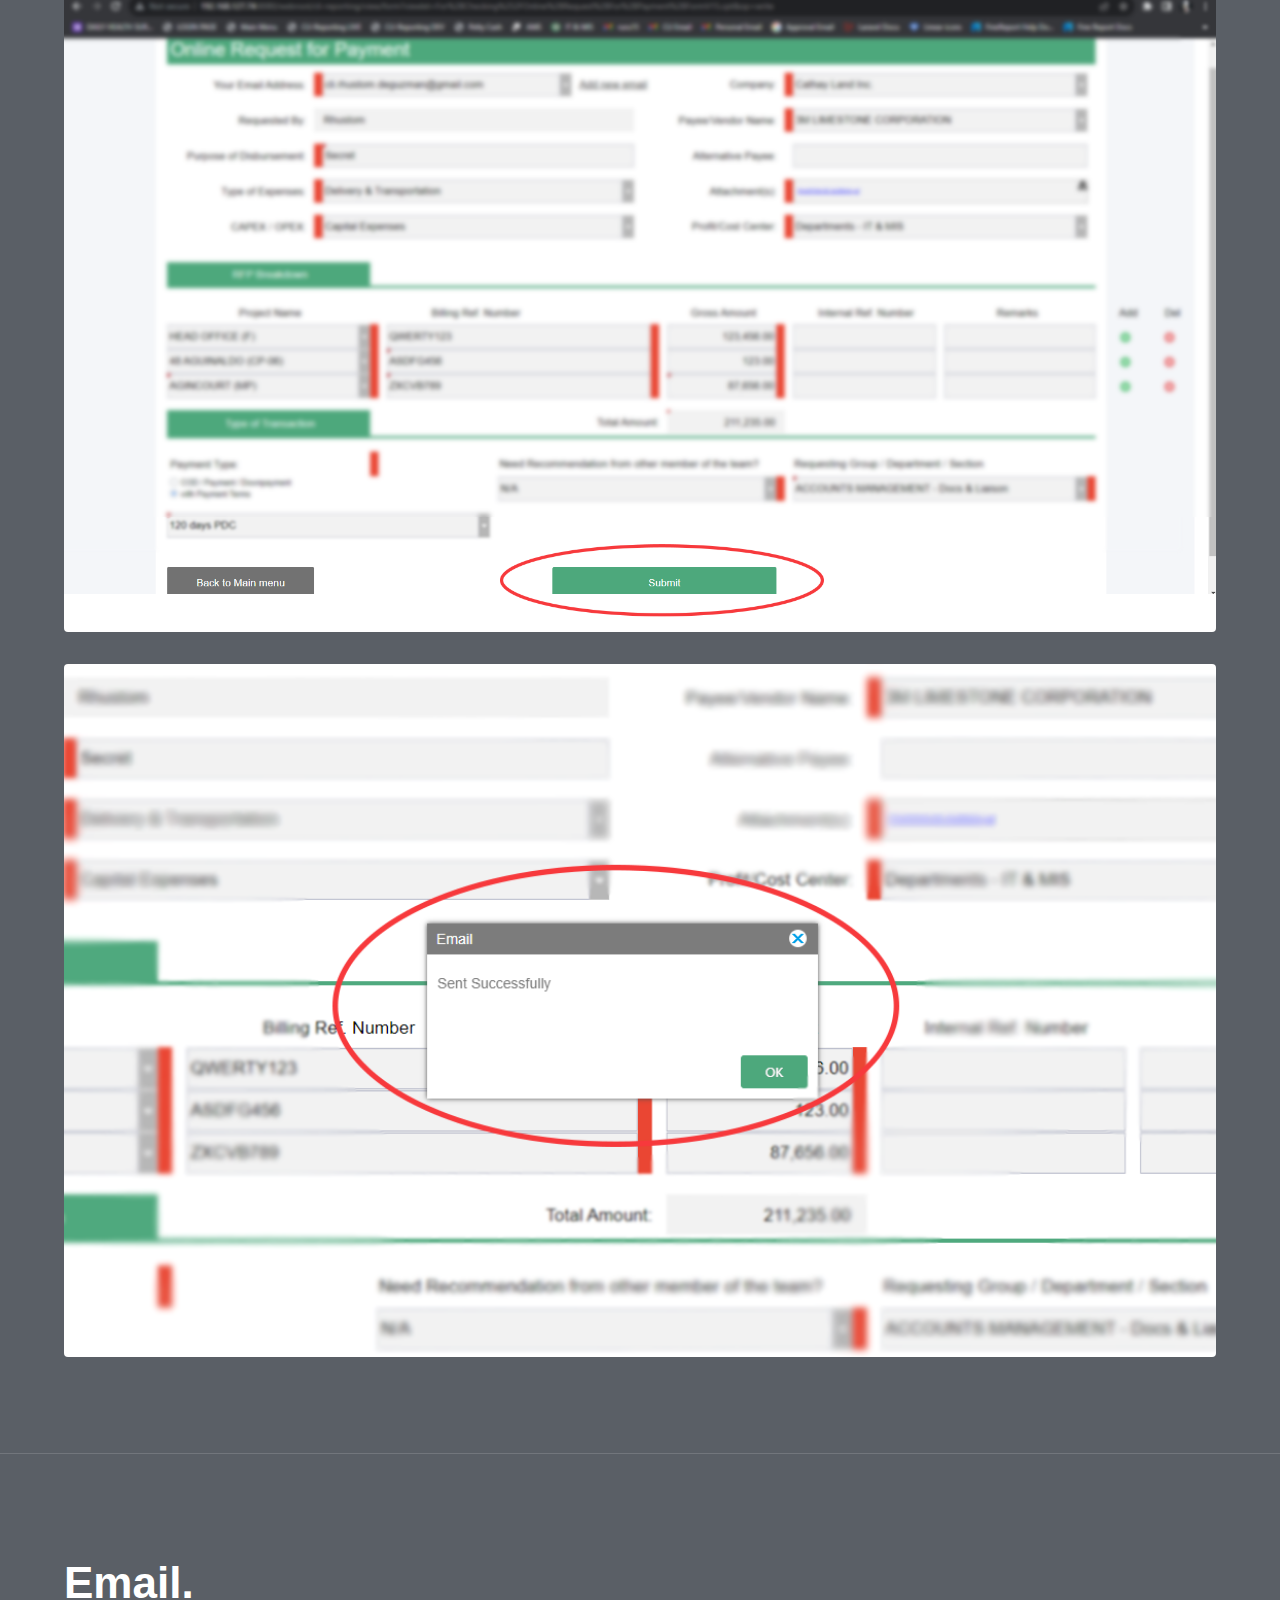
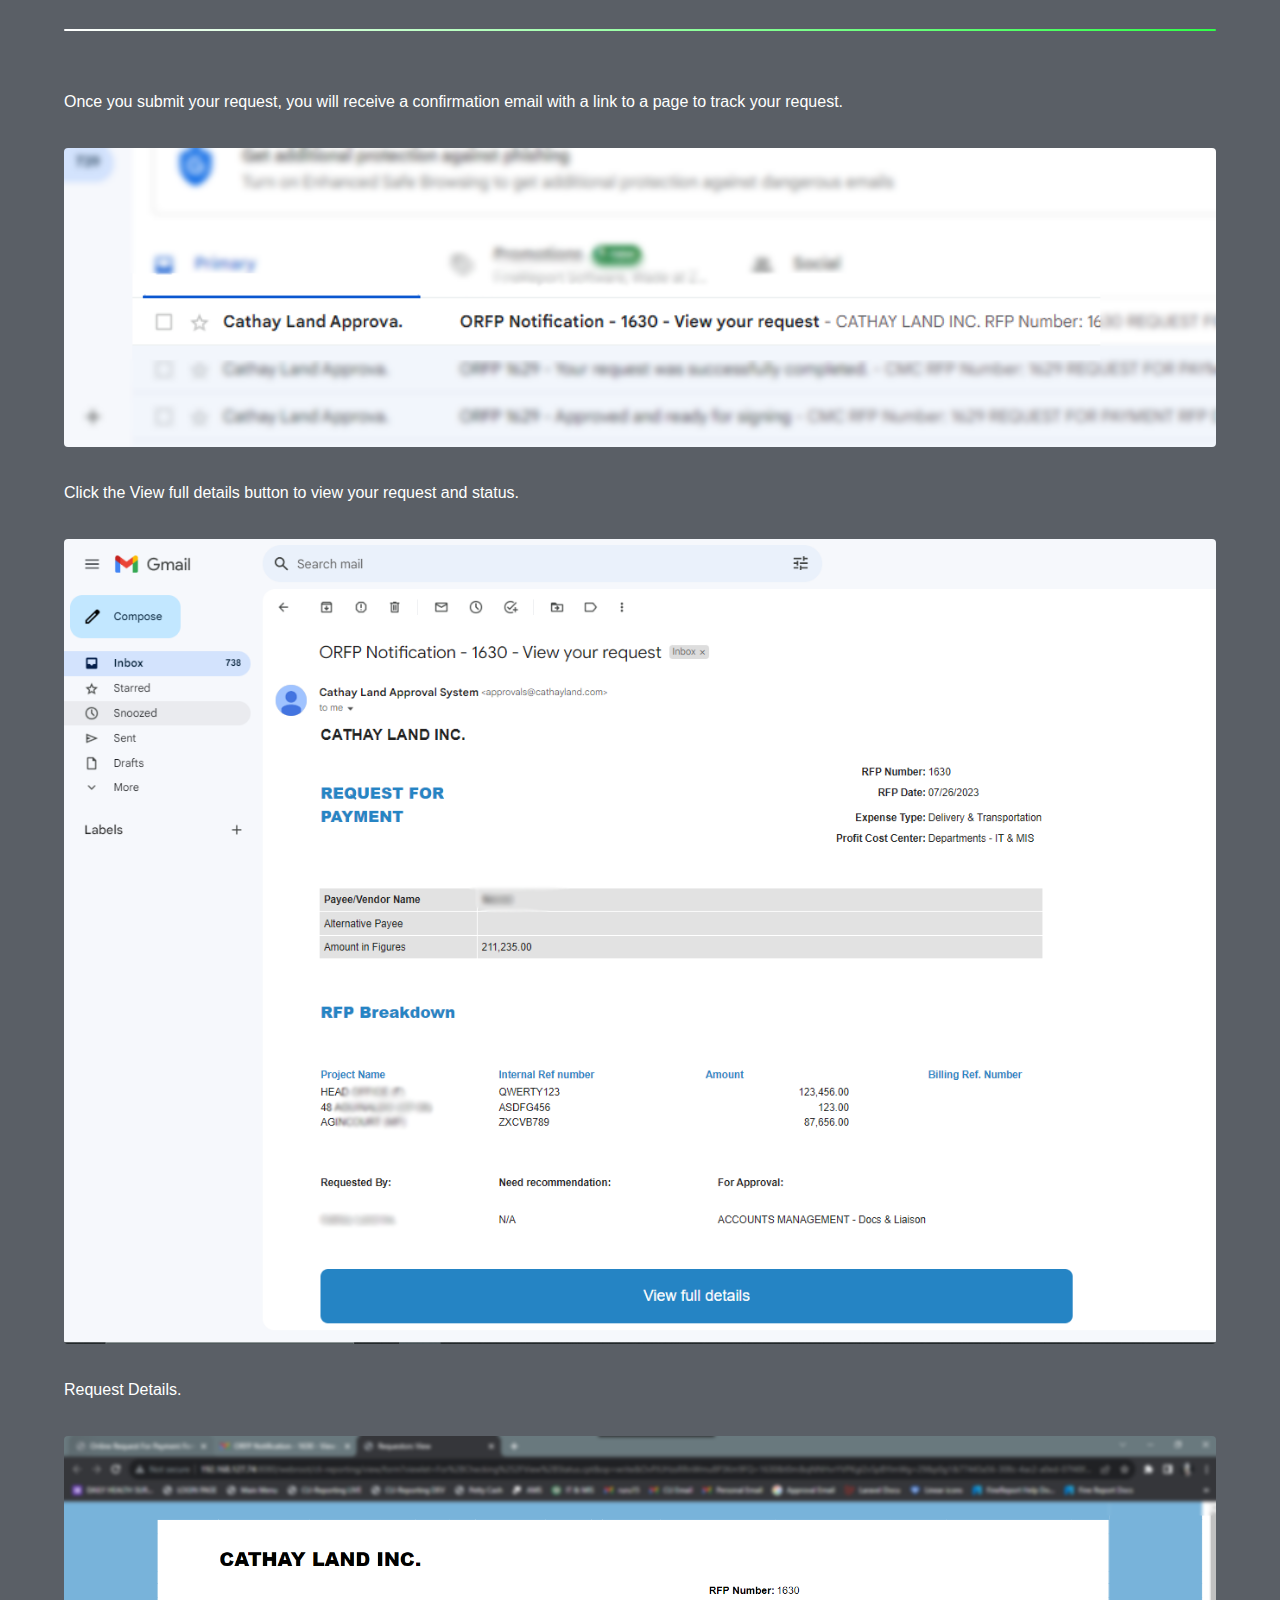
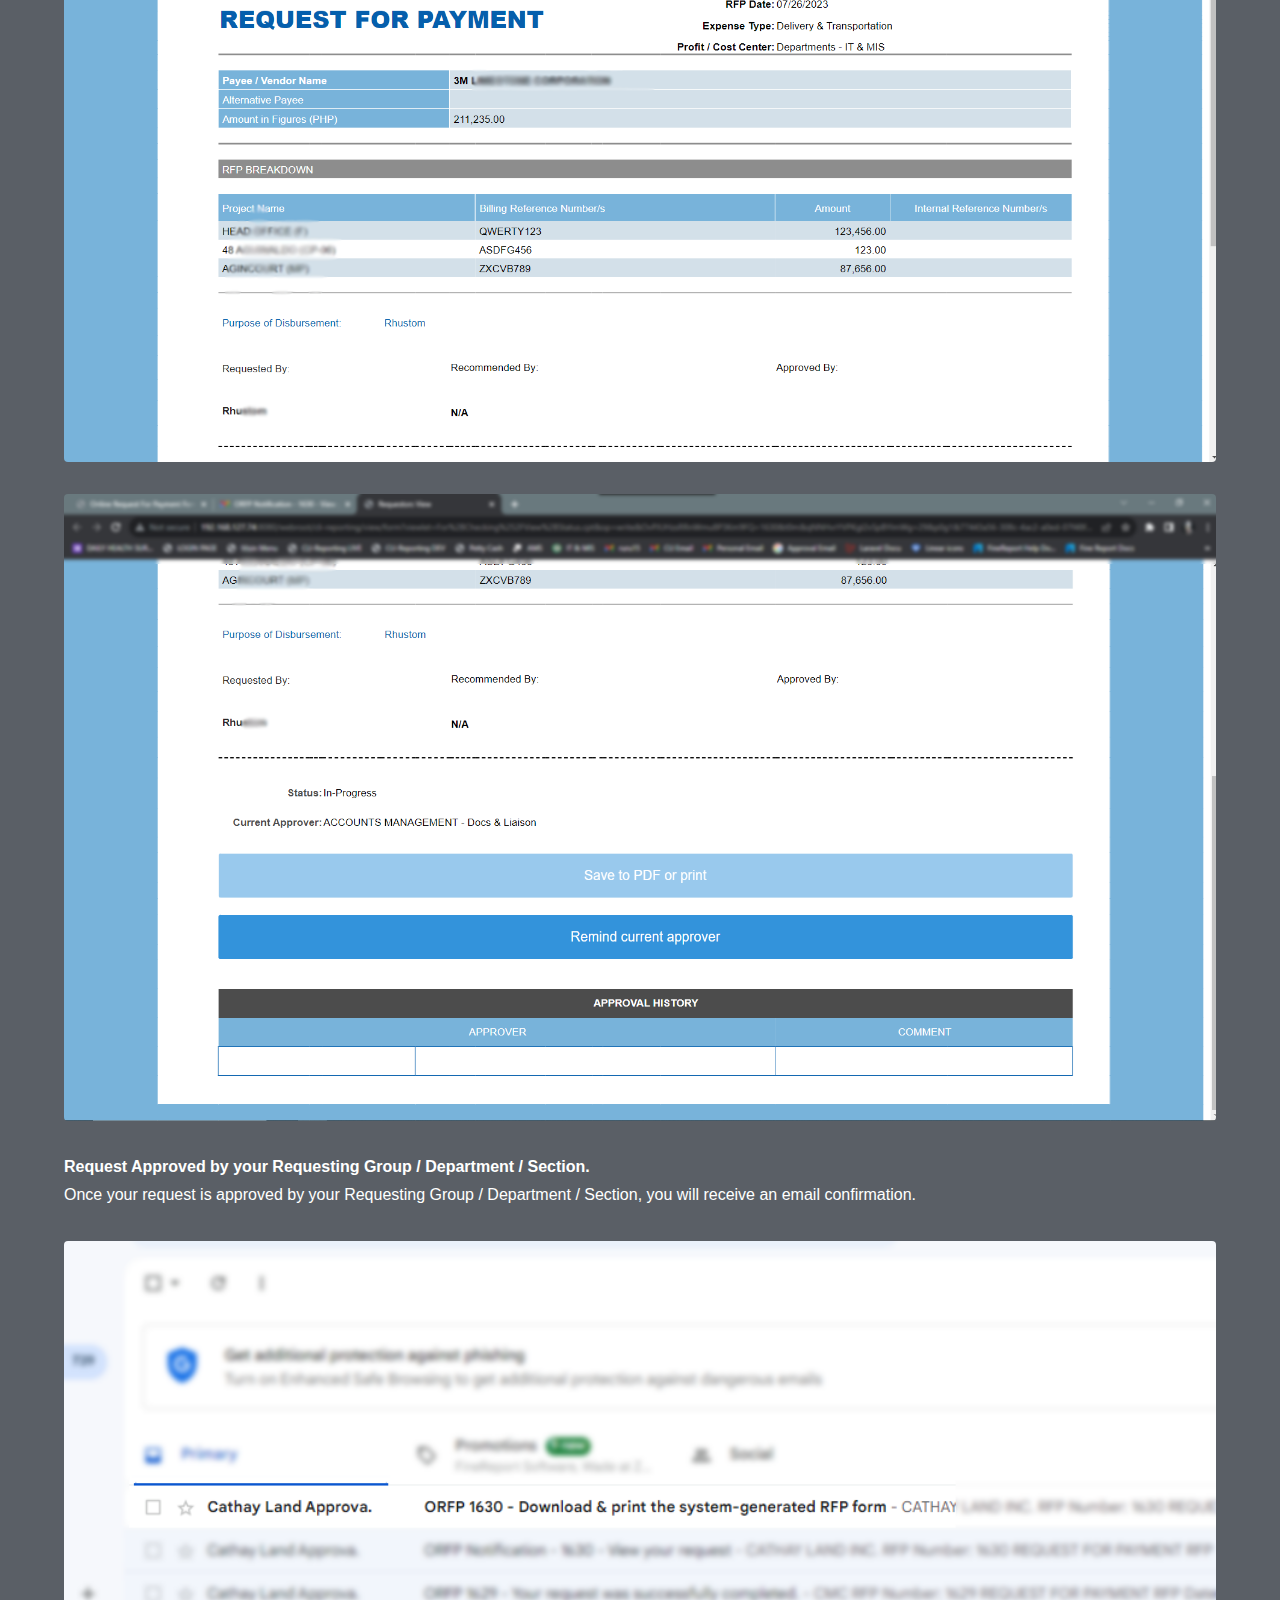
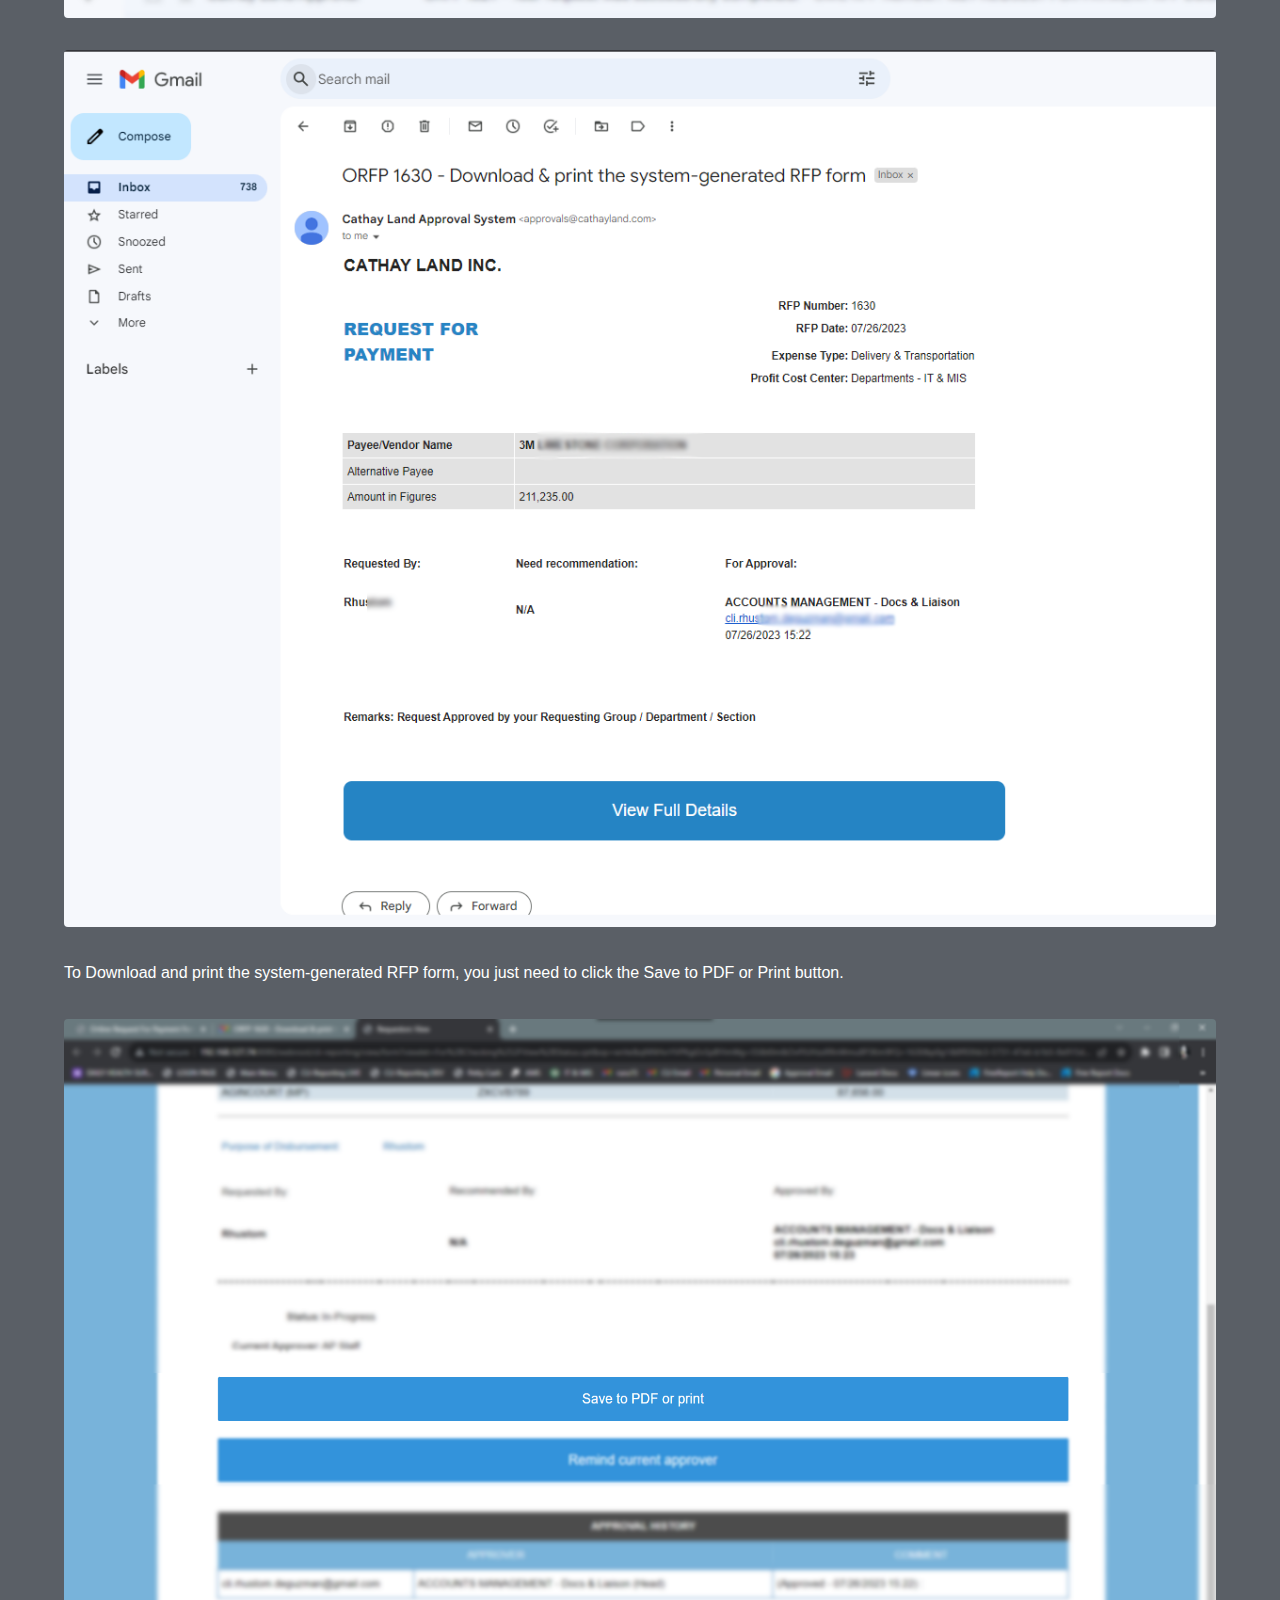
<file: requestor.html>
<!DOCTYPE HTML>

<html>
	<head>
		<title>Requestor Users Manual</title>
		<meta charset="utf-8" />
		<meta name="viewport" content="width=device-width, initial-scale=1, user-scalable=no" />
		<link rel="stylesheet" href="assets/css/main.css" />
		<noscript><link rel="stylesheet" href="assets/css/noscript.css" /></noscript>
	</head>
	<body class="is-preload">
		
		<!-- <header id="header">
			<a href="approver.html" class="title">Approver User Manual</a>
			<nav>
				<ul>
					<li><a href="index.html">Home</a></li>
					<li><a href="approver.html" class="active">Approver</a></li>
					<li><a href="requestor.html">Requestor</a></li>
				</ul>
			</nav>
		</header> -->

		<!-- Header -->
		
			<section id="sidebar">
				<span class="image fit"><img src="images/Requestor/banner.png" alt="" /></span>
				<div class="inner">
					<nav>
						<ul>
							<li><a href="index.html">Home</a></li>
							<li><a href="#mainmenu">ORFP Main Menu</a></li>
							<li><a href="#startreq">Start a Request</a></li>
							<li><a href="#orfp">Online Request For Payment</a></li>
							<li><a href="#reqfield">Filling up the required fields</a></li>
							<li><a href="#addemail">Add New Email</a></li>
							<li><a href="#uplo">Uploading files</a></li>
							<li><a href="#add">Adding new row(s) for multiple Projects</a></li>
							<li><a href="#sub">Submit Request</a></li>
							<li><a href="#eme">Email</a></li>
							<li><a href="#rem">Remind current approver</a></li>
							<li><a href="#stats">Request Status Notification</a></li>
						</ul>
					</nav>
				</div>
			</section>
			
		<!-- Wrapper -->
			<div id="wrapper">

				<!-- Main -->
					
					<section id="main" class="wrapper">
						<div class="inner">
							<h1 id="mainmenu" class="major">ORFP Main Menu</h1>
							<p><b>Cathay land inc. Request forms: <a href="http://192.168.127.74:8080/webroot/cli-reporting/view/form?viewlet=For%2BChecking%252FMain%2BMenu.cpt&op=write" style="color:#30ff49">click here</a></span></b></p>
							<p>This is the main menu of Cathay Land Inc. Request forms.</p>
							<span class="image fit"><img src="images/Requestor/1.png" alt="" /></span>
						</div>
					</section>
					<hr>
					<section id="main" class="wrapper">
						<div class="inner">
							<h1 id="startreq" class="major">Start a Request.</h1>
							<p>For an Online request for payment, you have to select the General Request button. It will direct you to the Online Request for Payment form.</p>
							<span class="image fit"><img src="images/Requestor/2.png" alt="" /></span>
						</div>
					</section>
					<hr>
					<section id="main" class="wrapper">
						<div class="inner">
							<h1  id="orfp" class="major">Online Request For Payment</h1>
							<span class="image fit"><img src="images/Requestor/3.png" alt="" /></span>
						</div>
					</section>
					<section id="main" class="wrapper">
						<div class="inner">
							<h1  id="reqfield" class="major">Filling up the required fields.</h1>
							<p>For Online Request for Payment, First you have to type or find your email address in the drop-down list field.</p>
							<p>If your email address is not on the list, you have to add it by clicking the <a href="#addemail" class="scrolly" style="color: #30ff49">Add new email</a> button.</p>
							<span class="image fit"><img src="images/Requestor/4.png" alt="" /></span>
							<p>Once you find your email address, you need to select it.</p>
							<p>Example:</p>
							<span class="image fit"><img src="images/Requestor/5.png" alt="" /></span>
						</div>
					</section>
					<hr>
					<section id="main" class="wrapper">
						<div class="inner">
							<h1 id="addemail" class="major">Add New Email.</h1>
							<p>To add a new email, you have to click the Add new email button.</p>
							<p>You may <a href="#uplo" class="scrolly" style="color: #30ff49">skip</a> this step if your email is already on the list.</p>
							<span class="image fit"><img src="images/Requestor/6.png" alt="" /></span>
							<p>Fill up the fields and click Submit to add your email.</p>
							<span class="image fit"><img src="images/Requestor/add email.png" alt="" /></span>
						</div>
					</section>
					<hr>
					<section id="main" class="wrapper">
						<div class="inner">
							<h1 id="uplo" class="major">Uploading files.</h1>
							<span class="image fit"><img src="images/Requestor/7.png" alt="" /></span>
							<p>Select the file you want to attach. (<span style="color: #30ff49">Note: Please select [.jpg] or [.pdf] file(s) only.</span>)</p>
							<p>Example:</p>
							<span class="image fit"><img src="images/Requestor/8.png" alt="" /></span>
						</div>
					</section>
					<hr>
					<section id="main" class="wrapper">
						<div class="inner">
							<h1 id="add" class="major">Adding new row(s) for multiple Projects.</h1>
							<p>For adding new row(s), you just need to click the add button.</p>
							<p>Before:</p>
							<span class="image fit"><img src="images/Requestor/9.png" alt="" /></span>
							<p>After:</p>
							<span class="image fit"><img src="images/Requestor/10.png" alt="" /></span>
						</div>
					</section>
					<hr>
					<section id="main" class="wrapper">
						<div class="inner">
							<h1 id="sub" class="major">Submit Request.</h1>
							<p>After you fill up all the required fields, you just need to click the Submit button and wait for the email confirmation message.</p>
							<span class="image fit"><img src="images/Requestor/11.png" alt="" /></span>
							<span class="image fit"><img src="images/Requestor/12.png" alt="" /></span>
						</div>
					</section>
					<hr>
					<section id="main" class="wrapper">
						<div class="inner">
							<h1 id="eme" class="major">Email.</h1>
							<p>Once you submit your request, you will receive a confirmation email with a link to a page to track your request.</p>
							<span class="image fit"><img src="images/Requestor/13.png" alt="" /></span>
							<p>Click the View full details button to view your request and status.</p>
							<span class="image fit"><img src="images/Requestor/14.png" alt="" /></span>
							<p>Request Details.</p>
							<span class="image fit"><img src="images/Requestor/15.png" alt="" /></span>
							<span class="image fit"><img src="images/Requestor/16.png" alt="" /></span>
							<b>Request Approved by your Requesting Group / Department / Section.</b>
							<p>Once your request is approved by your Requesting Group / Department / Section, you will receive an email confirmation.</p>
							<span class="image fit"><img src="images/Requestor/17.png" alt="" /></span>
							<span class="image fit"><img src="images/Requestor/18.png" alt="" /></span>
							<p>To Download and print the system-generated RFP form, you just need to click the Save to PDF or Print button.</p>
							<span class="image fit"><img src="images/Requestor/20.png" alt="" /></span>
							<span class="image fit"><img src="images/Requestor/21.png" alt="" /></span>
						</div>
					</section>
					<hr>
					<section id="main" class="wrapper">
						<div class="inner">
							<h1 id="rem" class="major">Remind current approver.</h1>
							<p>If you want to remind the current approver because it's taking too long, just click the Remind Current Approver button from the Request Details page.</p>
							<span class="image fit"><img src="images/Requestor/22.png" alt="" /></span>
							<p>Wait for the message confirmation.</p>
							<span class="image fit"><img src="images/Requestor/23.png" alt="" /></span>
							<p><b>Approvers view:</b></p>
							<span class="image fit"><img src="images/Requestor/24.png" alt="" /></span>
						</div>
					</section>
					<hr>
					<section id="main" class="wrapper">
						<div class="inner">
							<h1 id="stats" class="major">Request Status Notification.</h1>
							<b>Request was Canceled:</b>
							<p>Email View</p>
							<span class="image fit"><img src="images/Requestor/29.png" alt="" /></span>
							<p>Page view</p>
							<span class="image fit"><img src="images/Requestor/30.png" alt="" /></span>
							<b>Request was successfully Completed:</b>
							<p>Email View</p>
							<span class="image fit"><img src="images/Requestor/25.png" alt="" /></span>
							<span class="image fit"><img src="images/Requestor/26.png" alt="" /></span>
							<p>Page view</p>
							<span class="image fit"><img src="images/Requestor/27.png" alt="" /></span>
							<span class="image fit"><img src="images/Requestor/28.png" alt="" /></span>
						</div>
					</section>
			</div>

		<!-- Footer -->
			<footer id="footer" class="wrapper alt">
				<div class="inner" style="background-color:#2e363e">
					<ul class="menu">
						<li>&copy; All rights reserved.</li><li>Cathayland - IT & MIS</li>
					</ul>
				</div>
			</footer>

		<!-- Scripts -->
			<script src="assets/js/jquery.min.js"></script>
			<script src="assets/js/jquery.scrollex.min.js"></script>
			<script src="assets/js/jquery.scrolly.min.js"></script>
			<script src="assets/js/browser.min.js"></script>
			<script src="assets/js/breakpoints.min.js"></script>
			<script src="assets/js/util.js"></script>
			<script src="assets/js/main.js"></script>

	</body>
</html>
</file>
<file: assets/css/noscript.css>
/*
	Hyperspace by HTML5 UP
	html5up.net | @ajlkn
	Free for personal and commercial use under the CCA 3.0 license (html5up.net/license)
*/

/* Spotlights */

	.spotlights > section > .image:before {
		opacity: 0 !important;
	}

	.spotlights > section > .content > .inner {
		-moz-transform: none !important;
		-webkit-transform: none !important;
		-ms-transform: none !important;
		transform: none !important;
		opacity: 1 !important;
	}

/* Wrapper */

	.wrapper > .inner {
		opacity: 1 !important;
		-moz-transform: none !important;
		-webkit-transform: none !important;
		-ms-transform: none !important;
		transform: none !important;
	}

/* Sidebar */

	#sidebar > .inner {
		opacity: 1 !important;
	}

	#sidebar nav > ul > li {
		-moz-transform: none !important;
		-webkit-transform: none !important;
		-ms-transform: none !important;
		transform: none !important;
		opacity: 1 !important;
	}
</file>
<file: assets/css/main.css>
@import url(fontawesome-all.min.css);


html, body, div, span, applet, object,
iframe, h1, h2, h3, h4, h5, h6, p, blockquote,
pre, a, abbr, acronym, address, big, cite,
code, del, dfn, em, img, ins, kbd, q, s, samp,
small, strike, strong, sub, sup, tt, var, b,
u, i, center, dl, dt, dd, ol, ul, li, fieldset,
form, label, legend, table, caption, tbody,
tfoot, thead, tr, th, td, article, aside,
canvas, details, embed, figure, figcaption,
footer, header, hgroup, menu, nav, output, ruby,
section, summary, time, mark, audio, video {
	margin: 0;
	padding: 0;
	border: 0;
	font-size: 100%;
	font: inherit;
	vertical-align: baseline;}

article, aside, details, figcaption, figure,
footer, header, hgroup, menu, nav, section {
	display: block;}

body {
	line-height: 1;
}

ol, ul {
	list-style: none;
}

blockquote, q {
	quotes: none;
}

	blockquote:before, blockquote:after, q:before, q:after {
		content: '';
		content: none;
	}

table {
	border-collapse: collapse;
	border-spacing: 0;
}

body {
	-webkit-text-size-adjust: none;
}

mark {
	background-color: transparent;
	color: inherit;
}

input::-moz-focus-inner {
	border: 0;
	padding: 0;
}

input, select, textarea {
	-moz-appearance: none;
	-webkit-appearance: none;
	-ms-appearance: none;
	appearance: none;
}

/* Basic */

	@-ms-viewport {
		width: device-width;
	}

	body {
		-ms-overflow-style: scrollbar;
	}

	@media screen and (max-width: 480px) {

		html, body {
			min-width: 320px;
		}

	}

	html {
		box-sizing: border-box;
	}

	*, *:before, *:after {
		box-sizing: inherit;
	}

	body {
		background: #5a5f66;
	}

		body.is-preload *, body.is-preload *:before, body.is-preload *:after {
			-moz-animation: none !important;
			-webkit-animation: none !important;
			-ms-animation: none !important;
			animation: none !important;
			-moz-transition: none !important;
			-webkit-transition: none !important;
			-ms-transition: none !important;
			transition: none !important;
		}

/* Type */

	body, input, select, textarea {
		color: #ffffff;
		font-family: Arial, Helvetica, sans-serif;
		font-size: 16.5pt;
		font-weight: normal;
		line-height: 1.75;
	}

		@media screen and (max-width: 1680px) {

			body, input, select, textarea {
				font-size: 13pt;
			}

		}

		@media screen and (max-width: 1280px) {

			body, input, select, textarea {
				font-size: 12pt;
			}

		}

		@media screen and (max-width: 360px) {

			body, input, select, textarea {
				font-size: 11pt;
			}

		}

	a {
		-moz-transition: color 0.2s ease, border-bottom-color 0.2s ease;
		-webkit-transition: color 0.2s ease, border-bottom-color 0.2s ease;
		-ms-transition: color 0.2s ease, border-bottom-color 0.2s ease;
		transition: color 0.2s ease, border-bottom-color 0.2s ease;
		border-bottom: dotted 1px rgba(255, 255, 255, 0.35);
		color: inherit;
		text-decoration: none;
	}

		a:hover {
			border-bottom-color: transparent;
			color: #ffffff;
		}

	strong, b {
		color: #ffffff;
		font-weight: bold;
	}

	em, i {
		font-style: italic;
	}

	p {
		margin: 0 0 2em 0;
	}

	h1, h2, h3, h4, h5, h6 {
		color: #ffffff;
		font-weight: bold;
		line-height: 1.5;
		margin: 0 0 0.5em 0;
	}

		h1 a, h2 a, h3 a, h4 a, h5 a, h6 a {
			color: inherit;
			text-decoration: none;
		}

	h1 {
		font-size: 2.75em;
	}

		h1.major {
			margin: 0 0 1.3em 0;
			position: relative;
			padding-bottom: 0.35em;
		}

			h1.major:after {
				background-image: -moz-linear-gradient(to right, #ffffff, #30ff49);
				background-image: -webkit-linear-gradient(to right, #ffffff, #30ff49);
				background-image: -ms-linear-gradient(to right, #ffffff, #30ff49);
				background-image: linear-gradient(to right, #ffffff, #30ff49);
				-moz-transition: max-width 0.2s ease;
				-webkit-transition: max-width 0.2s ease;
				-ms-transition: max-width 0.2s ease;
				transition: max-width 0.2s ease;
				border-radius: 0.2em;
				bottom: 0;
				content: '';
				height: 0.05em;
				position: absolute;
				right: 0;
				width: 100%;
			}

	h2 {
		font-size: 1.75em;
	}

	h3 {
		font-size: 1.1em;
	}

	h4 {
		font-size: 1em;
	}

	h5 {
		font-size: 0.8em;
	}

	h6 {
		font-size: 0.6em;
	}

	@media screen and (max-width: 736px) {

		h1 {
			font-size: 2em;
		}

		h2 {
			font-size: 1.25em;
		}

		h3 {
			font-size: 1em;
		}

		h4 {
			font-size: 0.8em;
		}

		h5 {
			font-size: 0.6em;
		}

		h6 {
			font-size: 0.6em;
		}

	}

	sub {
		font-size: 0.8em;
		position: relative;
		top: 0.5em;
	}

	sup {
		font-size: 0.8em;
		position: relative;
		top: -0.5em;
	}

	blockquote {
		border-left: solid 4px rgba(255, 255, 255, 0.15);
		font-style: italic;
		margin: 0 0 2em 0;
		padding: 0.5em 0 0.5em 2em;
	}

	code {
		background: rgba(255, 255, 255, 0.05);
		border-radius: 0.25em;
		border: solid 1px rgba(255, 255, 255, 0.15);
		font-family: "Courier New", monospace;
		font-size: 0.9em;
		margin: 0 0.25em;
		padding: 0.25em 0.65em;
	}

	pre {
		-webkit-overflow-scrolling: touch;
		font-family: "Courier New", monospace;
		font-size: 0.9em;
		margin: 0 0 2em 0;
	}

		pre code {
			display: block;
			line-height: 1.75em;
			padding: 1em 1.5em;
			overflow-x: auto;
		}

	hr {
		border: 0;
		border-bottom: solid 1px rgba(255, 255, 255, 0.15);
		margin: 2em 0;
	}

		hr.major {
			margin: 3em 0;
		}

	.align-left {
		text-align: left;
	}

	.align-center {
		text-align: center;
	}

	.align-right {
		text-align: right;
	}

/* Row */

	.row {
		display: flex;
		flex-wrap: wrap;
		box-sizing: border-box;
		align-items: stretch;
	}

		.row > * {
			box-sizing: border-box;
		}

		.row.gtr-uniform > * > :last-child {
			margin-bottom: 0;
		}

		.row.aln-left {
			justify-content: flex-start;
		}

		.row.aln-center {
			justify-content: center;
		}

		.row.aln-right {
			justify-content: flex-end;
		}

		.row.aln-top {
			align-items: flex-start;
		}

		.row.aln-middle {
			align-items: center;
		}

		.row.aln-bottom {
			align-items: flex-end;
		}

		.row > .imp {
			order: -1;
		}

		.row > .col-1 {
			width: 8.33333%;
		}

		.row > .off-1 {
			margin-left: 8.33333%;
		}

		.row > .col-2 {
			width: 16.66667%;
		}

		.row > .off-2 {
			margin-left: 16.66667%;
		}

		.row > .col-3 {
			width: 25%;
		}

		.row > .off-3 {
			margin-left: 25%;
		}

		.row > .col-4 {
			width: 33.33333%;
		}

		.row > .off-4 {
			margin-left: 33.33333%;
		}

		.row > .col-5 {
			width: 41.66667%;
		}

		.row > .off-5 {
			margin-left: 41.66667%;
		}

		.row > .col-6 {
			width: 50%;
		}

		.row > .off-6 {
			margin-left: 50%;
		}

		.row > .col-7 {
			width: 58.33333%;
		}

		.row > .off-7 {
			margin-left: 58.33333%;
		}

		.row > .col-8 {
			width: 66.66667%;
		}

		.row > .off-8 {
			margin-left: 66.66667%;
		}

		.row > .col-9 {
			width: 75%;
		}

		.row > .off-9 {
			margin-left: 75%;
		}

		.row > .col-10 {
			width: 83.33333%;
		}

		.row > .off-10 {
			margin-left: 83.33333%;
		}

		.row > .col-11 {
			width: 91.66667%;
		}

		.row > .off-11 {
			margin-left: 91.66667%;
		}

		.row > .col-12 {
			width: 100%;
		}

		.row > .off-12 {
			margin-left: 100%;
		}

		.row.gtr-0 {
			margin-top: 0;
			margin-left: 0em;
		}

			.row.gtr-0 > * {
				padding: 0 0 0 0em;
			}

			.row.gtr-0.gtr-uniform {
				margin-top: 0em;
			}

				.row.gtr-0.gtr-uniform > * {
					padding-top: 0em;
				}

		.row.gtr-25 {
			margin-top: 0;
			margin-left: -0.375em;
		}

			.row.gtr-25 > * {
				padding: 0 0 0 0.375em;
			}

			.row.gtr-25.gtr-uniform {
				margin-top: -0.375em;
			}

				.row.gtr-25.gtr-uniform > * {
					padding-top: 0.375em;
				}

		.row.gtr-50 {
			margin-top: 0;
			margin-left: -0.75em;
		}

			.row.gtr-50 > * {
				padding: 0 0 0 0.75em;
			}

			.row.gtr-50.gtr-uniform {
				margin-top: -0.75em;
			}

				.row.gtr-50.gtr-uniform > * {
					padding-top: 0.75em;
				}

		.row {
			margin-top: 0;
			margin-left: -1.5em;
		}

			.row > * {
				padding: 0 0 0 1.5em;
			}

			.row.gtr-uniform {
				margin-top: -1.5em;
			}

				.row.gtr-uniform > * {
					padding-top: 1.5em;
				}

		.row.gtr-150 {
			margin-top: 0;
			margin-left: -2.25em;
		}

			.row.gtr-150 > * {
				padding: 0 0 0 2.25em;
			}

			.row.gtr-150.gtr-uniform {
				margin-top: -2.25em;
			}

				.row.gtr-150.gtr-uniform > * {
					padding-top: 2.25em;
				}

		.row.gtr-200 {
			margin-top: 0;
			margin-left: -3em;
		}

			.row.gtr-200 > * {
				padding: 0 0 0 3em;
			}

			.row.gtr-200.gtr-uniform {
				margin-top: -3em;
			}

				.row.gtr-200.gtr-uniform > * {
					padding-top: 3em;
				}

		@media screen and (max-width: 1680px) {

			.row {
				display: flex;
				flex-wrap: wrap;
				box-sizing: border-box;
				align-items: stretch;
			}

				.row > * {
					box-sizing: border-box;
				}

				.row.gtr-uniform > * > :last-child {
					margin-bottom: 0;
				}

				.row.aln-left {
					justify-content: flex-start;
				}

				.row.aln-center {
					justify-content: center;
				}

				.row.aln-right {
					justify-content: flex-end;
				}

				.row.aln-top {
					align-items: flex-start;
				}

				.row.aln-middle {
					align-items: center;
				}

				.row.aln-bottom {
					align-items: flex-end;
				}

				.row > .imp-xlarge {
					order: -1;
				}

				.row > .col-1-xlarge {
					width: 8.33333%;
				}

				.row > .off-1-xlarge {
					margin-left: 8.33333%;
				}

				.row > .col-2-xlarge {
					width: 16.66667%;
				}

				.row > .off-2-xlarge {
					margin-left: 16.66667%;
				}

				.row > .col-3-xlarge {
					width: 25%;
				}

				.row > .off-3-xlarge {
					margin-left: 25%;
				}

				.row > .col-4-xlarge {
					width: 33.33333%;
				}

				.row > .off-4-xlarge {
					margin-left: 33.33333%;
				}

				.row > .col-5-xlarge {
					width: 41.66667%;
				}

				.row > .off-5-xlarge {
					margin-left: 41.66667%;
				}

				.row > .col-6-xlarge {
					width: 50%;
				}

				.row > .off-6-xlarge {
					margin-left: 50%;
				}

				.row > .col-7-xlarge {
					width: 58.33333%;
				}

				.row > .off-7-xlarge {
					margin-left: 58.33333%;
				}

				.row > .col-8-xlarge {
					width: 66.66667%;
				}

				.row > .off-8-xlarge {
					margin-left: 66.66667%;
				}

				.row > .col-9-xlarge {
					width: 75%;
				}

				.row > .off-9-xlarge {
					margin-left: 75%;
				}

				.row > .col-10-xlarge {
					width: 83.33333%;
				}

				.row > .off-10-xlarge {
					margin-left: 83.33333%;
				}

				.row > .col-11-xlarge {
					width: 91.66667%;
				}

				.row > .off-11-xlarge {
					margin-left: 91.66667%;
				}

				.row > .col-12-xlarge {
					width: 100%;
				}

				.row > .off-12-xlarge {
					margin-left: 100%;
				}

				.row.gtr-0 {
					margin-top: 0;
					margin-left: 0em;
				}

					.row.gtr-0 > * {
						padding: 0 0 0 0em;
					}

					.row.gtr-0.gtr-uniform {
						margin-top: 0em;
					}

						.row.gtr-0.gtr-uniform > * {
							padding-top: 0em;
						}

				.row.gtr-25 {
					margin-top: 0;
					margin-left: -0.375em;
				}

					.row.gtr-25 > * {
						padding: 0 0 0 0.375em;
					}

					.row.gtr-25.gtr-uniform {
						margin-top: -0.375em;
					}

						.row.gtr-25.gtr-uniform > * {
							padding-top: 0.375em;
						}

				.row.gtr-50 {
					margin-top: 0;
					margin-left: -0.75em;
				}

					.row.gtr-50 > * {
						padding: 0 0 0 0.75em;
					}

					.row.gtr-50.gtr-uniform {
						margin-top: -0.75em;
					}

						.row.gtr-50.gtr-uniform > * {
							padding-top: 0.75em;
						}

				.row {
					margin-top: 0;
					margin-left: -1.5em;
				}

					.row > * {
						padding: 0 0 0 1.5em;
					}

					.row.gtr-uniform {
						margin-top: -1.5em;
					}

						.row.gtr-uniform > * {
							padding-top: 1.5em;
						}

				.row.gtr-150 {
					margin-top: 0;
					margin-left: -2.25em;
				}

					.row.gtr-150 > * {
						padding: 0 0 0 2.25em;
					}

					.row.gtr-150.gtr-uniform {
						margin-top: -2.25em;
					}

						.row.gtr-150.gtr-uniform > * {
							padding-top: 2.25em;
						}

				.row.gtr-200 {
					margin-top: 0;
					margin-left: -3em;
				}

					.row.gtr-200 > * {
						padding: 0 0 0 3em;
					}

					.row.gtr-200.gtr-uniform {
						margin-top: -3em;
					}

						.row.gtr-200.gtr-uniform > * {
							padding-top: 3em;
						}

		}

		@media screen and (max-width: 1280px) {

			.row {
				display: flex;
				flex-wrap: wrap;
				box-sizing: border-box;
				align-items: stretch;
			}

				.row > * {
					box-sizing: border-box;
				}

				.row.gtr-uniform > * > :last-child {
					margin-bottom: 0;
				}

				.row.aln-left {
					justify-content: flex-start;
				}

				.row.aln-center {
					justify-content: center;
				}

				.row.aln-right {
					justify-content: flex-end;
				}

				.row.aln-top {
					align-items: flex-start;
				}

				.row.aln-middle {
					align-items: center;
				}

				.row.aln-bottom {
					align-items: flex-end;
				}

				.row > .imp-large {
					order: -1;
				}

				.row > .col-1-large {
					width: 8.33333%;
				}

				.row > .off-1-large {
					margin-left: 8.33333%;
				}

				.row > .col-2-large {
					width: 16.66667%;
				}

				.row > .off-2-large {
					margin-left: 16.66667%;
				}

				.row > .col-3-large {
					width: 25%;
				}

				.row > .off-3-large {
					margin-left: 25%;
				}

				.row > .col-4-large {
					width: 33.33333%;
				}

				.row > .off-4-large {
					margin-left: 33.33333%;
				}

				.row > .col-5-large {
					width: 41.66667%;
				}

				.row > .off-5-large {
					margin-left: 41.66667%;
				}

				.row > .col-6-large {
					width: 50%;
				}

				.row > .off-6-large {
					margin-left: 50%;
				}

				.row > .col-7-large {
					width: 58.33333%;
				}

				.row > .off-7-large {
					margin-left: 58.33333%;
				}

				.row > .col-8-large {
					width: 66.66667%;
				}

				.row > .off-8-large {
					margin-left: 66.66667%;
				}

				.row > .col-9-large {
					width: 75%;
				}

				.row > .off-9-large {
					margin-left: 75%;
				}

				.row > .col-10-large {
					width: 83.33333%;
				}

				.row > .off-10-large {
					margin-left: 83.33333%;
				}

				.row > .col-11-large {
					width: 91.66667%;
				}

				.row > .off-11-large {
					margin-left: 91.66667%;
				}

				.row > .col-12-large {
					width: 100%;
				}

				.row > .off-12-large {
					margin-left: 100%;
				}

				.row.gtr-0 {
					margin-top: 0;
					margin-left: 0em;
				}

					.row.gtr-0 > * {
						padding: 0 0 0 0em;
					}

					.row.gtr-0.gtr-uniform {
						margin-top: 0em;
					}

						.row.gtr-0.gtr-uniform > * {
							padding-top: 0em;
						}

				.row.gtr-25 {
					margin-top: 0;
					margin-left: -0.375em;
				}

					.row.gtr-25 > * {
						padding: 0 0 0 0.375em;
					}

					.row.gtr-25.gtr-uniform {
						margin-top: -0.375em;
					}

						.row.gtr-25.gtr-uniform > * {
							padding-top: 0.375em;
						}

				.row.gtr-50 {
					margin-top: 0;
					margin-left: -0.75em;
				}

					.row.gtr-50 > * {
						padding: 0 0 0 0.75em;
					}

					.row.gtr-50.gtr-uniform {
						margin-top: -0.75em;
					}

						.row.gtr-50.gtr-uniform > * {
							padding-top: 0.75em;
						}

				.row {
					margin-top: 0;
					margin-left: -1.5em;
				}

					.row > * {
						padding: 0 0 0 1.5em;
					}

					.row.gtr-uniform {
						margin-top: -1.5em;
					}

						.row.gtr-uniform > * {
							padding-top: 1.5em;
						}

				.row.gtr-150 {
					margin-top: 0;
					margin-left: -2.25em;
				}

					.row.gtr-150 > * {
						padding: 0 0 0 2.25em;
					}

					.row.gtr-150.gtr-uniform {
						margin-top: -2.25em;
					}

						.row.gtr-150.gtr-uniform > * {
							padding-top: 2.25em;
						}

				.row.gtr-200 {
					margin-top: 0;
					margin-left: -3em;
				}

					.row.gtr-200 > * {
						padding: 0 0 0 3em;
					}

					.row.gtr-200.gtr-uniform {
						margin-top: -3em;
					}

						.row.gtr-200.gtr-uniform > * {
							padding-top: 3em;
						}

		}

		@media screen and (max-width: 980px) {

			.row {
				display: flex;
				flex-wrap: wrap;
				box-sizing: border-box;
				align-items: stretch;
			}

				.row > * {
					box-sizing: border-box;
				}

				.row.gtr-uniform > * > :last-child {
					margin-bottom: 0;
				}

				.row.aln-left {
					justify-content: flex-start;
				}

				.row.aln-center {
					justify-content: center;
				}

				.row.aln-right {
					justify-content: flex-end;
				}

				.row.aln-top {
					align-items: flex-start;
				}

				.row.aln-middle {
					align-items: center;
				}

				.row.aln-bottom {
					align-items: flex-end;
				}

				.row > .imp-medium {
					order: -1;
				}

				.row > .col-1-medium {
					width: 8.33333%;
				}

				.row > .off-1-medium {
					margin-left: 8.33333%;
				}

				.row > .col-2-medium {
					width: 16.66667%;
				}

				.row > .off-2-medium {
					margin-left: 16.66667%;
				}

				.row > .col-3-medium {
					width: 25%;
				}

				.row > .off-3-medium {
					margin-left: 25%;
				}

				.row > .col-4-medium {
					width: 33.33333%;
				}

				.row > .off-4-medium {
					margin-left: 33.33333%;
				}

				.row > .col-5-medium {
					width: 41.66667%;
				}

				.row > .off-5-medium {
					margin-left: 41.66667%;
				}

				.row > .col-6-medium {
					width: 50%;
				}

				.row > .off-6-medium {
					margin-left: 50%;
				}

				.row > .col-7-medium {
					width: 58.33333%;
				}

				.row > .off-7-medium {
					margin-left: 58.33333%;
				}

				.row > .col-8-medium {
					width: 66.66667%;
				}

				.row > .off-8-medium {
					margin-left: 66.66667%;
				}

				.row > .col-9-medium {
					width: 75%;
				}

				.row > .off-9-medium {
					margin-left: 75%;
				}

				.row > .col-10-medium {
					width: 83.33333%;
				}

				.row > .off-10-medium {
					margin-left: 83.33333%;
				}

				.row > .col-11-medium {
					width: 91.66667%;
				}

				.row > .off-11-medium {
					margin-left: 91.66667%;
				}

				.row > .col-12-medium {
					width: 100%;
				}

				.row > .off-12-medium {
					margin-left: 100%;
				}

				.row.gtr-0 {
					margin-top: 0;
					margin-left: 0em;
				}

					.row.gtr-0 > * {
						padding: 0 0 0 0em;
					}

					.row.gtr-0.gtr-uniform {
						margin-top: 0em;
					}

						.row.gtr-0.gtr-uniform > * {
							padding-top: 0em;
						}

				.row.gtr-25 {
					margin-top: 0;
					margin-left: -0.375em;
				}

					.row.gtr-25 > * {
						padding: 0 0 0 0.375em;
					}

					.row.gtr-25.gtr-uniform {
						margin-top: -0.375em;
					}

						.row.gtr-25.gtr-uniform > * {
							padding-top: 0.375em;
						}

				.row.gtr-50 {
					margin-top: 0;
					margin-left: -0.75em;
				}

					.row.gtr-50 > * {
						padding: 0 0 0 0.75em;
					}

					.row.gtr-50.gtr-uniform {
						margin-top: -0.75em;
					}

						.row.gtr-50.gtr-uniform > * {
							padding-top: 0.75em;
						}

				.row {
					margin-top: 0;
					margin-left: -1.5em;
				}

					.row > * {
						padding: 0 0 0 1.5em;
					}

					.row.gtr-uniform {
						margin-top: -1.5em;
					}

						.row.gtr-uniform > * {
							padding-top: 1.5em;
						}

				.row.gtr-150 {
					margin-top: 0;
					margin-left: -2.25em;
				}

					.row.gtr-150 > * {
						padding: 0 0 0 2.25em;
					}

					.row.gtr-150.gtr-uniform {
						margin-top: -2.25em;
					}

						.row.gtr-150.gtr-uniform > * {
							padding-top: 2.25em;
						}

				.row.gtr-200 {
					margin-top: 0;
					margin-left: -3em;
				}

					.row.gtr-200 > * {
						padding: 0 0 0 3em;
					}

					.row.gtr-200.gtr-uniform {
						margin-top: -3em;
					}

						.row.gtr-200.gtr-uniform > * {
							padding-top: 3em;
						}

		}

		@media screen and (max-width: 736px) {

			.row {
				display: flex;
				flex-wrap: wrap;
				box-sizing: border-box;
				align-items: stretch;
			}

				.row > * {
					box-sizing: border-box;
				}

				.row.gtr-uniform > * > :last-child {
					margin-bottom: 0;
				}

				.row.aln-left {
					justify-content: flex-start;
				}

				.row.aln-center {
					justify-content: center;
				}

				.row.aln-right {
					justify-content: flex-end;
				}

				.row.aln-top {
					align-items: flex-start;
				}

				.row.aln-middle {
					align-items: center;
				}

				.row.aln-bottom {
					align-items: flex-end;
				}

				.row > .imp-small {
					order: -1;
				}

				.row > .col-1-small {
					width: 8.33333%;
				}

				.row > .off-1-small {
					margin-left: 8.33333%;
				}

				.row > .col-2-small {
					width: 16.66667%;
				}

				.row > .off-2-small {
					margin-left: 16.66667%;
				}

				.row > .col-3-small {
					width: 25%;
				}

				.row > .off-3-small {
					margin-left: 25%;
				}

				.row > .col-4-small {
					width: 33.33333%;
				}

				.row > .off-4-small {
					margin-left: 33.33333%;
				}

				.row > .col-5-small {
					width: 41.66667%;
				}

				.row > .off-5-small {
					margin-left: 41.66667%;
				}

				.row > .col-6-small {
					width: 50%;
				}

				.row > .off-6-small {
					margin-left: 50%;
				}

				.row > .col-7-small {
					width: 58.33333%;
				}

				.row > .off-7-small {
					margin-left: 58.33333%;
				}

				.row > .col-8-small {
					width: 66.66667%;
				}

				.row > .off-8-small {
					margin-left: 66.66667%;
				}

				.row > .col-9-small {
					width: 75%;
				}

				.row > .off-9-small {
					margin-left: 75%;
				}

				.row > .col-10-small {
					width: 83.33333%;
				}

				.row > .off-10-small {
					margin-left: 83.33333%;
				}

				.row > .col-11-small {
					width: 91.66667%;
				}

				.row > .off-11-small {
					margin-left: 91.66667%;
				}

				.row > .col-12-small {
					width: 100%;
				}

				.row > .off-12-small {
					margin-left: 100%;
				}

				.row.gtr-0 {
					margin-top: 0;
					margin-left: 0em;
				}

					.row.gtr-0 > * {
						padding: 0 0 0 0em;
					}

					.row.gtr-0.gtr-uniform {
						margin-top: 0em;
					}

						.row.gtr-0.gtr-uniform > * {
							padding-top: 0em;
						}

				.row.gtr-25 {
					margin-top: 0;
					margin-left: -0.375em;
				}

					.row.gtr-25 > * {
						padding: 0 0 0 0.375em;
					}

					.row.gtr-25.gtr-uniform {
						margin-top: -0.375em;
					}

						.row.gtr-25.gtr-uniform > * {
							padding-top: 0.375em;
						}

				.row.gtr-50 {
					margin-top: 0;
					margin-left: -0.75em;
				}

					.row.gtr-50 > * {
						padding: 0 0 0 0.75em;
					}

					.row.gtr-50.gtr-uniform {
						margin-top: -0.75em;
					}

						.row.gtr-50.gtr-uniform > * {
							padding-top: 0.75em;
						}

				.row {
					margin-top: 0;
					margin-left: -1.5em;
				}

					.row > * {
						padding: 0 0 0 1.5em;
					}

					.row.gtr-uniform {
						margin-top: -1.5em;
					}

						.row.gtr-uniform > * {
							padding-top: 1.5em;
						}

				.row.gtr-150 {
					margin-top: 0;
					margin-left: -2.25em;
				}

					.row.gtr-150 > * {
						padding: 0 0 0 2.25em;
					}

					.row.gtr-150.gtr-uniform {
						margin-top: -2.25em;
					}

						.row.gtr-150.gtr-uniform > * {
							padding-top: 2.25em;
						}

				.row.gtr-200 {
					margin-top: 0;
					margin-left: -3em;
				}

					.row.gtr-200 > * {
						padding: 0 0 0 3em;
					}

					.row.gtr-200.gtr-uniform {
						margin-top: -3em;
					}

						.row.gtr-200.gtr-uniform > * {
							padding-top: 3em;
						}

		}

		@media screen and (max-width: 480px) {

			.row {
				display: flex;
				flex-wrap: wrap;
				box-sizing: border-box;
				align-items: stretch;
			}

				.row > * {
					box-sizing: border-box;
				}

				.row.gtr-uniform > * > :last-child {
					margin-bottom: 0;
				}

				.row.aln-left {
					justify-content: flex-start;
				}

				.row.aln-center {
					justify-content: center;
				}

				.row.aln-right {
					justify-content: flex-end;
				}

				.row.aln-top {
					align-items: flex-start;
				}

				.row.aln-middle {
					align-items: center;
				}

				.row.aln-bottom {
					align-items: flex-end;
				}

				.row > .imp-xsmall {
					order: -1;
				}

				.row > .col-1-xsmall {
					width: 8.33333%;
				}

				.row > .off-1-xsmall {
					margin-left: 8.33333%;
				}

				.row > .col-2-xsmall {
					width: 16.66667%;
				}

				.row > .off-2-xsmall {
					margin-left: 16.66667%;
				}

				.row > .col-3-xsmall {
					width: 25%;
				}

				.row > .off-3-xsmall {
					margin-left: 25%;
				}

				.row > .col-4-xsmall {
					width: 33.33333%;
				}

				.row > .off-4-xsmall {
					margin-left: 33.33333%;
				}

				.row > .col-5-xsmall {
					width: 41.66667%;
				}

				.row > .off-5-xsmall {
					margin-left: 41.66667%;
				}

				.row > .col-6-xsmall {
					width: 50%;
				}

				.row > .off-6-xsmall {
					margin-left: 50%;
				}

				.row > .col-7-xsmall {
					width: 58.33333%;
				}

				.row > .off-7-xsmall {
					margin-left: 58.33333%;
				}

				.row > .col-8-xsmall {
					width: 66.66667%;
				}

				.row > .off-8-xsmall {
					margin-left: 66.66667%;
				}

				.row > .col-9-xsmall {
					width: 75%;
				}

				.row > .off-9-xsmall {
					margin-left: 75%;
				}

				.row > .col-10-xsmall {
					width: 83.33333%;
				}

				.row > .off-10-xsmall {
					margin-left: 83.33333%;
				}

				.row > .col-11-xsmall {
					width: 91.66667%;
				}

				.row > .off-11-xsmall {
					margin-left: 91.66667%;
				}

				.row > .col-12-xsmall {
					width: 100%;
				}

				.row > .off-12-xsmall {
					margin-left: 100%;
				}

				.row.gtr-0 {
					margin-top: 0;
					margin-left: 0em;
				}

					.row.gtr-0 > * {
						padding: 0 0 0 0em;
					}

					.row.gtr-0.gtr-uniform {
						margin-top: 0em;
					}

						.row.gtr-0.gtr-uniform > * {
							padding-top: 0em;
						}

				.row.gtr-25 {
					margin-top: 0;
					margin-left: -0.375em;
				}

					.row.gtr-25 > * {
						padding: 0 0 0 0.375em;
					}

					.row.gtr-25.gtr-uniform {
						margin-top: -0.375em;
					}

						.row.gtr-25.gtr-uniform > * {
							padding-top: 0.375em;
						}

				.row.gtr-50 {
					margin-top: 0;
					margin-left: -0.75em;
				}

					.row.gtr-50 > * {
						padding: 0 0 0 0.75em;
					}

					.row.gtr-50.gtr-uniform {
						margin-top: -0.75em;
					}

						.row.gtr-50.gtr-uniform > * {
							padding-top: 0.75em;
						}

				.row {
					margin-top: 0;
					margin-left: -1.5em;
				}

					.row > * {
						padding: 0 0 0 1.5em;
					}

					.row.gtr-uniform {
						margin-top: -1.5em;
					}

						.row.gtr-uniform > * {
							padding-top: 1.5em;
						}

				.row.gtr-150 {
					margin-top: 0;
					margin-left: -2.25em;
				}

					.row.gtr-150 > * {
						padding: 0 0 0 2.25em;
					}

					.row.gtr-150.gtr-uniform {
						margin-top: -2.25em;
					}

						.row.gtr-150.gtr-uniform > * {
							padding-top: 2.25em;
						}

				.row.gtr-200 {
					margin-top: 0;
					margin-left: -3em;
				}

					.row.gtr-200 > * {
						padding: 0 0 0 3em;
					}

					.row.gtr-200.gtr-uniform {
						margin-top: -3em;
					}

						.row.gtr-200.gtr-uniform > * {
							padding-top: 3em;
						}

		}

/* Box */

	.box {
		border-radius: 0.25em;
		border: solid 1px rgba(255, 255, 255, 0.15);
		margin-bottom: 2em;
		padding: 1.5em;
	}

		.box > :last-child,
		.box > :last-child > :last-child,
		.box > :last-child > :last-child > :last-child {
			margin-bottom: 0;
		}

		.box.alt {
			border: 0;
			border-radius: 0;
			padding: 0;
		}

/* Button */

	input[type="submit"],
	input[type="reset"],
	input[type="button"],
	button,
	.button {
		-moz-appearance: none;
		-webkit-appearance: none;
		-ms-appearance: none;
		appearance: none;
		-moz-transition: border-color 0.2s ease;
		-webkit-transition: border-color 0.2s ease;
		-ms-transition: border-color 0.2s ease;
		transition: border-color 0.2s ease;
		background-color: #2f3740;
		border: solid 1px !important;
		border-color: #ffffff !important;
		border-radius: 3em;
		color: #ffffff !important;
		cursor: pointer;
		display: inline-block;
		font-size: 0.6em;
		font-weight: bold;
		height: calc(4.75em + 2px);
		letter-spacing: 0.25em;
		line-height: 4.75em;
		outline: 0;
		padding: 0 3.75em;
		position: relative;
		text-align: center;
		text-decoration: none;
		text-transform: uppercase;
		white-space: nowrap;
	}

		input[type="submit"]:after,
		input[type="reset"]:after,
		input[type="button"]:after,
		button:after,
		.button:after {
			-moz-transform: scale(0.25);
			-webkit-transform: scale(0.25);
			-ms-transform: scale(0.25);
			transform: scale(0.25);
			pointer-events: none;
			-moz-transition: opacity 0.2s ease, -moz-transform 0.2s ease;
			-webkit-transition: opacity 0.2s ease, -webkit-transform 0.2s ease;
			-ms-transition: opacity 0.2s ease, -ms-transform 0.2s ease;
			transition: opacity 0.2s ease, transform 0.2s ease;
			background: #ffffff;
			border-radius: 3em;
			content: '';
			height: 100%;
			left: 0;
			opacity: 0;
			position: absolute;
			top: 0;
			width: 100%;
		}

		input[type="submit"].icon:before,
		input[type="reset"].icon:before,
		input[type="button"].icon:before,
		button.icon:before,
		.button.icon:before {
			margin-right: 0.75em;
		}

		input[type="submit"].fit,
		input[type="reset"].fit,
		input[type="button"].fit,
		button.fit,
		.button.fit {
			width: 100%;
		}

		input[type="submit"].small,
		input[type="reset"].small,
		input[type="button"].small,
		button.small,
		.button.small {
			font-size: 0.4em;
		}

		input[type="submit"].large,
		input[type="reset"].large,
		input[type="button"].large,
		button.large,
		.button.large {
			font-size: 0.8em;
		}

		input[type="submit"].primary,
		input[type="reset"].primary,
		input[type="button"].primary,
		button.primary,
		.button.primary {
			background-color: #ffffff;
			color: #158f5c !important;
		}

			input[type="submit"].primary:after,
			input[type="reset"].primary:after,
			input[type="button"].primary:after,
			button.primary:after,
			.button.primary:after {
				display: none;
			}

		input[type="submit"].disabled, input[type="submit"]:disabled,
		input[type="reset"].disabled,
		input[type="reset"]:disabled,
		input[type="button"].disabled,
		input[type="button"]:disabled,
		button.disabled,
		button:disabled,
		.button.disabled,
		.button:disabled {
			cursor: default;
			opacity: 0.5;
			pointer-events: none;
		}

		input[type="submit"]:hover,
		input[type="reset"]:hover,
		input[type="button"]:hover,
		button:hover,
		.button:hover {
			border-color: rgba(255, 255, 255, 0.55) !important;
		}

			input[type="submit"]:hover:after,
			input[type="reset"]:hover:after,
			input[type="button"]:hover:after,
			button:hover:after,
			.button:hover:after {
				opacity: 0.05;
				-moz-transform: scale(1);
				-webkit-transform: scale(1);
				-ms-transform: scale(1);
				transform: scale(1);
			}

			input[type="submit"]:hover:active,
			input[type="reset"]:hover:active,
			input[type="button"]:hover:active,
			button:hover:active,
			.button:hover:active {
				border-color: #ffffff !important;
			}

				input[type="submit"]:hover:active:after,
				input[type="reset"]:hover:active:after,
				input[type="button"]:hover:active:after,
				button:hover:active:after,
				.button:hover:active:after {
					opacity: 0.1;
				}

/* Features */

	.features {
		display: -moz-flex;
		display: -webkit-flex;
		display: -ms-flex;
		display: flex;
		-moz-flex-wrap: wrap;
		-webkit-flex-wrap: wrap;
		-ms-flex-wrap: wrap;
		flex-wrap: wrap;
		border-radius: 0.25em;
		border: solid 1px rgba(255, 255, 255, 0.15);
		background: rgba(255, 255, 255, 0.05);
		margin: 0 0 2em 0;
	}

		.features section {
			padding: 3.5em 3em 1em 7em ;
			width: 50%;
			border-top: solid 1px rgba(255, 255, 255, 0.15);
			position: relative;
		}

			.features section:nth-child(-n + 2) {
				border-top-width: 0;
			}

			.features section:nth-child(2n) {
				border-left: solid 1px rgba(255, 255, 255, 0.15);
			}

			.features section .icon {
				-moz-transition: opacity 0.5s ease, -moz-transform 0.5s ease;
				-webkit-transition: opacity 0.5s ease, -webkit-transform 0.5s ease;
				-ms-transition: opacity 0.5s ease, -ms-transform 0.5s ease;
				transition: opacity 0.5s ease, transform 0.5s ease;
				-moz-transition-delay: 1s;
				-webkit-transition-delay: 1s;
				-ms-transition-delay: 1s;
				transition-delay: 1s;
				-moz-transform: scale(1);
				-webkit-transform: scale(1);
				-ms-transform: scale(1);
				transform: scale(1);
				position: absolute;
				left: 3em;
				top: 3em;
				opacity: 1;
			}

			.features section:nth-child(1) .icon {
				-moz-transition-delay: 0.15s;
				-webkit-transition-delay: 0.15s;
				-ms-transition-delay: 0.15s;
				transition-delay: 0.15s;
			}

			.features section:nth-child(2) .icon {
				-moz-transition-delay: 0.3s;
				-webkit-transition-delay: 0.3s;
				-ms-transition-delay: 0.3s;
				transition-delay: 0.3s;
			}

			.features section:nth-child(3) .icon {
				-moz-transition-delay: 0.45s;
				-webkit-transition-delay: 0.45s;
				-ms-transition-delay: 0.45s;
				transition-delay: 0.45s;
			}

			.features section:nth-child(4) .icon {
				-moz-transition-delay: 0.6s;
				-webkit-transition-delay: 0.6s;
				-ms-transition-delay: 0.6s;
				transition-delay: 0.6s;
			}

			.features section:nth-child(5) .icon {
				-moz-transition-delay: 0.75s;
				-webkit-transition-delay: 0.75s;
				-ms-transition-delay: 0.75s;
				transition-delay: 0.75s;
			}

			.features section:nth-child(6) .icon {
				-moz-transition-delay: 0.9s;
				-webkit-transition-delay: 0.9s;
				-ms-transition-delay: 0.9s;
				transition-delay: 0.9s;
			}

			.features section:nth-child(7) .icon {
				-moz-transition-delay: 1.05s;
				-webkit-transition-delay: 1.05s;
				-ms-transition-delay: 1.05s;
				transition-delay: 1.05s;
			}

			.features section:nth-child(8) .icon {
				-moz-transition-delay: 1.2s;
				-webkit-transition-delay: 1.2s;
				-ms-transition-delay: 1.2s;
				transition-delay: 1.2s;
			}

			.features section:nth-child(9) .icon {
				-moz-transition-delay: 1.35s;
				-webkit-transition-delay: 1.35s;
				-ms-transition-delay: 1.35s;
				transition-delay: 1.35s;
			}

			.features section:nth-child(10) .icon {
				-moz-transition-delay: 1.5s;
				-webkit-transition-delay: 1.5s;
				-ms-transition-delay: 1.5s;
				transition-delay: 1.5s;
			}

			.features section:nth-child(11) .icon {
				-moz-transition-delay: 1.65s;
				-webkit-transition-delay: 1.65s;
				-ms-transition-delay: 1.65s;
				transition-delay: 1.65s;
			}

			.features section:nth-child(12) .icon {
				-moz-transition-delay: 1.8s;
				-webkit-transition-delay: 1.8s;
				-ms-transition-delay: 1.8s;
				transition-delay: 1.8s;
			}

			.features section:nth-child(13) .icon {
				-moz-transition-delay: 1.95s;
				-webkit-transition-delay: 1.95s;
				-ms-transition-delay: 1.95s;
				transition-delay: 1.95s;
			}

			.features section:nth-child(14) .icon {
				-moz-transition-delay: 2.1s;
				-webkit-transition-delay: 2.1s;
				-ms-transition-delay: 2.1s;
				transition-delay: 2.1s;
			}

			.features section:nth-child(15) .icon {
				-moz-transition-delay: 2.25s;
				-webkit-transition-delay: 2.25s;
				-ms-transition-delay: 2.25s;
				transition-delay: 2.25s;
			}

			.features section:nth-child(16) .icon {
				-moz-transition-delay: 2.4s;
				-webkit-transition-delay: 2.4s;
				-ms-transition-delay: 2.4s;
				transition-delay: 2.4s;
			}

			.features section:nth-child(17) .icon {
				-moz-transition-delay: 2.55s;
				-webkit-transition-delay: 2.55s;
				-ms-transition-delay: 2.55s;
				transition-delay: 2.55s;
			}

			.features section:nth-child(18) .icon {
				-moz-transition-delay: 2.7s;
				-webkit-transition-delay: 2.7s;
				-ms-transition-delay: 2.7s;
				transition-delay: 2.7s;
			}

			.features section:nth-child(19) .icon {
				-moz-transition-delay: 2.85s;
				-webkit-transition-delay: 2.85s;
				-ms-transition-delay: 2.85s;
				transition-delay: 2.85s;
			}

			.features section:nth-child(20) .icon {
				-moz-transition-delay: 3s;
				-webkit-transition-delay: 3s;
				-ms-transition-delay: 3s;
				transition-delay: 3s;
			}

		.features.inactive section .icon {
			-moz-transform: scale(0.5);
			-webkit-transform: scale(0.5);
			-ms-transform: scale(0.5);
			transform: scale(0.5);
			opacity: 0;
		}

		@media screen and (max-width: 980px) {

			.features {
				display: block;
			}

				.features section {
					border-top-width: 1px !important;
					border-left-width: 0 !important;
					width: 100%;
				}

					.features section:first-child {
						border-top-width: 0 !important;
					}

		}

		@media screen and (max-width: 736px) {

			.features section {
				padding: 2.5em 1.5em 0.1em 5.5em ;
			}

				.features section .icon {
					left: 1.5em;
					top: 2em;
				}

		}

		@media screen and (max-width: 480px) {

			.features section {
				padding: 2em 1.5em 0.1em 1.5em ;
			}

				.features section .icon {
					left: 0;
					position: relative;
					top: 0;
				}

		}

/* Form */

	form {
		margin: 0 0 2em 0;
	}

		form > :last-child {
			margin-bottom: 0;
		}

		form > .fields {
			display: -moz-flex;
			display: -webkit-flex;
			display: -ms-flex;
			display: flex;
			-moz-flex-wrap: wrap;
			-webkit-flex-wrap: wrap;
			-ms-flex-wrap: wrap;
			flex-wrap: wrap;
			width: calc(100% + 3em);
			margin: -1.5em 0 2em -1.5em;
		}

			form > .fields > .field {
				-moz-flex-grow: 0;
				-webkit-flex-grow: 0;
				-ms-flex-grow: 0;
				flex-grow: 0;
				-moz-flex-shrink: 0;
				-webkit-flex-shrink: 0;
				-ms-flex-shrink: 0;
				flex-shrink: 0;
				padding: 1.5em 0 0 1.5em;
				width: calc(100% - 1.5em);
			}

				form > .fields > .field.half {
					width: calc(50% - 0.75em);
				}

				form > .fields > .field.third {
					width: calc(100%/3 - 0.5em);
				}

				form > .fields > .field.quarter {
					width: calc(25% - 0.375em);
				}

		@media screen and (max-width: 480px) {

			form > .fields {
				width: calc(100% + 3em);
				margin: -1.5em 0 2em -1.5em;
			}

				form > .fields > .field {
					padding: 1.5em 0 0 1.5em;
					width: calc(100% - 1.5em);
				}

					form > .fields > .field.half {
						width: calc(100% - 1.5em);
					}

					form > .fields > .field.third {
						width: calc(100% - 1.5em);
					}

					form > .fields > .field.quarter {
						width: calc(100% - 1.5em);
					}

		}

	label {
		color: #ffffff;
		font-weight: bold;
		line-height: 1.5;
		margin: 0 0 0.7em 0;
		display: block;
		font-size: 1.1em;
	}

	input[type="text"],
	input[type="password"],
	input[type="email"],
	input[type="tel"],
	select,
	textarea {
		-moz-appearance: none;
		-webkit-appearance: none;
		-ms-appearance: none;
		appearance: none;
		background: rgba(255, 255, 255, 0.05);
		border-radius: 0.25em;
		border: none;
		border: solid 1px rgba(255, 255, 255, 0.15);
		color: inherit;
		display: block;
		outline: 0;
		padding: 0 1em;
		text-decoration: none;
		width: 100%;
	}

		input[type="text"]:invalid,
		input[type="password"]:invalid,
		input[type="email"]:invalid,
		input[type="tel"]:invalid,
		select:invalid,
		textarea:invalid {
			box-shadow: none;
		}

		input[type="text"]:focus,
		input[type="password"]:focus,
		input[type="email"]:focus,
		input[type="tel"]:focus,
		select:focus,
		textarea:focus {
			border-color: #ffffff;
			box-shadow: 0 0 0 1px #ffffff;
		}

	select {
		background-image: url("data:image/svg+xml;charset=utf8,%3Csvg xmlns='http://www.w3.org/2000/svg' width='40' height='40' preserveAspectRatio='none' viewBox='0 0 40 40'%3E%3Cpath d='M9.4,12.3l10.4,10.4l10.4-10.4c0.2-0.2,0.5-0.4,0.9-0.4c0.3,0,0.6,0.1,0.9,0.4l3.3,3.3c0.2,0.2,0.4,0.5,0.4,0.9 c0,0.4-0.1,0.6-0.4,0.9L20.7,31.9c-0.2,0.2-0.5,0.4-0.9,0.4c-0.3,0-0.6-0.1-0.9-0.4L4.3,17.3c-0.2-0.2-0.4-0.5-0.4-0.9 c0-0.4,0.1-0.6,0.4-0.9l3.3-3.3c0.2-0.2,0.5-0.4,0.9-0.4S9.1,12.1,9.4,12.3z' fill='rgba(255, 255, 255, 0.15)' /%3E%3C/svg%3E");
		background-size: 1.25rem;
		background-repeat: no-repeat;
		background-position: calc(100% - 1rem) center;
		height: 2.75em;
		padding-right: 2.75em;
		text-overflow: ellipsis;
	}

		select option {
			color: #ffffff;
			background: #ffffff;
		}

		select:focus::-ms-value {
			background-color: transparent;
		}

		select::-ms-expand {
			display: none;
		}

	input[type="text"],
	input[type="password"],
	input[type="email"],
	select {
		height: 2.75em;
	}

	textarea {
		padding: 0.75em 1em;
	}

		body.is-ie textarea {
			min-height: 10em;
		}

	input[type="checkbox"],
	input[type="radio"] {
		-moz-appearance: none;
		-webkit-appearance: none;
		-ms-appearance: none;
		appearance: none;
		display: block;
		float: left;
		margin-right: -2em;
		opacity: 0;
		width: 1em;
		z-index: -1;
	}

		input[type="checkbox"] + label,
		input[type="radio"] + label {
			text-decoration: none;
			color: rgba(255, 255, 255, 0.55);
			cursor: pointer;
			display: inline-block;
			font-size: 1em;
			font-weight: normal;
			padding-left: 2.4em;
			padding-right: 0.75em;
			position: relative;
		}

			input[type="checkbox"] + label:before,
			input[type="radio"] + label:before {
				-moz-osx-font-smoothing: grayscale;
				-webkit-font-smoothing: antialiased;
				display: inline-block;
				font-style: normal;
				font-variant: normal;
				text-rendering: auto;
				line-height: 1;
				text-transform: none !important;
				font-family: 'Font Awesome 5 Free';
				font-weight: 900;
			}

			input[type="checkbox"] + label:before,
			input[type="radio"] + label:before {
				background: rgba(255, 255, 255, 0.05);
				border-radius: 0.25em;
				border: solid 1px rgba(255, 255, 255, 0.15);
				content: '';
				display: inline-block;
				font-size: 0.8em;
				height: 2.0625em;
				left: 0;
				line-height: 2.0625em;
				position: absolute;
				text-align: center;
				top: 0;
				width: 2.0625em;
			}

		input[type="checkbox"]:checked + label:before,
		input[type="radio"]:checked + label:before {
			background: #ffffff;
			border-color: #ffffff;
			color: #ffffff;
			content: '\f00c';
		}

		input[type="checkbox"]:focus + label:before,
		input[type="radio"]:focus + label:before {
			border-color: #ffffff;
			box-shadow: 0 0 0 1px #ffffff;
		}

	input[type="checkbox"] + label:before {
		border-radius: 0.25em;
	}

	input[type="radio"] + label:before {
		border-radius: 100%;
	}

	::-webkit-input-placeholder {
		color: rgba(255, 255, 255, 0.35) !important;
		opacity: 1.0;
	}

	:-moz-placeholder {
		color: rgba(255, 255, 255, 0.35) !important;
		opacity: 1.0;
	}

	::-moz-placeholder {
		color: rgba(255, 255, 255, 0.35) !important;
		opacity: 1.0;
	}

	:-ms-input-placeholder {
		color: rgba(255, 255, 255, 0.35) !important;
		opacity: 1.0;
	}

/* Icon */

	.icon {
		text-decoration: none;
		border-bottom: none;
		position: relative;
	}

		.icon:before {
			-moz-osx-font-smoothing: grayscale;
			-webkit-font-smoothing: antialiased;
			display: inline-block;
			font-style: normal;
			font-variant: normal;
			text-rendering: auto;
			line-height: 1;
			text-transform: none !important;
			font-family: 'Font Awesome 5 Free';
			font-weight: 400;
		}

		.icon > .label {
			display: none;
		}

		.icon:before {
			line-height: inherit;
		}

		.icon.solid:before {
			font-weight: 900;
		}

		.icon.brands:before {
			font-family: 'Font Awesome 5 Brands';
		}

		.icon.major {
			width: 2.5em;
			height: 2.5em;
			display: block;
			background: #ffffff;
			border-radius: 100%;
			color: #ffffff;
			text-align: center;
			line-height: 2.5em;
			margin: 0 0 1.3em 0;
		}

			.icon.major:before {
				font-size: 1.25em;
			}

				.wrapper.style1 .icon.major:before {
					color: #ffffff;
				}

				.wrapper.style1-alt .icon.major:before {
					color: #ffffff;
				}

				.wrapper.style2 .icon.major:before {
					color: #ffffff;
				}

				.wrapper.style2-alt .icon.major:before {
					color: #ffffff;
				}

				.wrapper.style3 .icon.major:before {
					color: #ffffff;
				}

				.wrapper.style3-alt .icon.major:before {
					color: #ffffff;
				}

/* Image */

	.image {
		border-radius: 0.25em;
		border: 0;
		display: inline-block;
		position: relative;
	}

		.image img {
			border-radius: 0.25em;
			display: block;
		}

		.image.left, .image.right {
			max-width: 40%;
		}

			.image.left img, .image.right img {
				width: 100%;
			}

		.image.left {
			float: left;
			margin: 0 1.5em 1em 0;
			top: 0.25em;
		}

		.image.right {
			float: right;
			margin: 0 0 1em 1.5em;
			top: 0.25em;
		}

		.image.fit {
			display: block;
			margin: 0 0 2em 0;
			width: 100%;
		}

			.image.fit img {
				width: 100%;
			}

		.image.main {
			display: block;
			margin: 0 0 3em 0;
			width: 100%;
		}

			.image.main img {
				width: 100%;
			}

/* List */

	ol {
		list-style: decimal;
		margin: 0 0 2em 0;
		padding-left: 1.25em;
	}

		ol li {
			padding-left: 0.25em;
		}

	ul {
		list-style: disc;
		margin: 0 0 2em 0;
		padding-left: 1em;
	}

		ul li {
			padding-left: 0.5em;
		}

		ul.alt {
			list-style: none;
			padding-left: 0;
		}

			ul.alt li {
				border-top: solid 1px rgba(255, 255, 255, 0.15);
				padding: 0.5em 0;
			}

				ul.alt li:first-child {
					border-top: 0;
					padding-top: 0;
				}

	dl {
		margin: 0 0 2em 0;
	}

		dl dt {
			display: block;
			font-weight: bold;
			margin: 0 0 1em 0;
		}

		dl dd {
			margin-left: 2em;
		}

/* Actions */

	ul.actions {
		display: -moz-flex;
		display: -webkit-flex;
		display: -ms-flex;
		display: flex;
		cursor: default;
		list-style: none;
		margin-left: -1em;
		padding-left: 0;
	}

		ul.actions li {
			padding: 0 0 0 1em;
			vertical-align: middle;
		}

		ul.actions.special {
			-moz-justify-content: center;
			-webkit-justify-content: center;
			-ms-justify-content: center;
			justify-content: center;
			width: 100%;
			margin-left: 0;
		}

			ul.actions.special li:first-child {
				padding-left: 0;
			}

		ul.actions.stacked {
			-moz-flex-direction: column;
			-webkit-flex-direction: column;
			-ms-flex-direction: column;
			flex-direction: column;
			margin-left: 0;
		}

			ul.actions.stacked li {
				padding: 1.3em 0 0 0;
			}

				ul.actions.stacked li:first-child {
					padding-top: 0;
				}

		ul.actions.fit {
			width: calc(100% + 1em);
		}

			ul.actions.fit li {
				-moz-flex-grow: 1;
				-webkit-flex-grow: 1;
				-ms-flex-grow: 1;
				flex-grow: 1;
				-moz-flex-shrink: 1;
				-webkit-flex-shrink: 1;
				-ms-flex-shrink: 1;
				flex-shrink: 1;
				width: 100%;
			}

				ul.actions.fit li > * {
					width: 100%;
				}

			ul.actions.fit.stacked {
				width: 100%;
			}

		@media screen and (max-width: 480px) {

			ul.actions:not(.fixed) {
				-moz-flex-direction: column;
				-webkit-flex-direction: column;
				-ms-flex-direction: column;
				flex-direction: column;
				margin-left: 0;
				width: 100% !important;
			}

				ul.actions:not(.fixed) li {
					-moz-flex-grow: 1;
					-webkit-flex-grow: 1;
					-ms-flex-grow: 1;
					flex-grow: 1;
					-moz-flex-shrink: 1;
					-webkit-flex-shrink: 1;
					-ms-flex-shrink: 1;
					flex-shrink: 1;
					padding: 1em 0 0 0;
					text-align: center;
					width: 100%;
				}

					ul.actions:not(.fixed) li > * {
						width: 100%;
					}

					ul.actions:not(.fixed) li:first-child {
						padding-top: 0;
					}

					ul.actions:not(.fixed) li input[type="submit"],
					ul.actions:not(.fixed) li input[type="reset"],
					ul.actions:not(.fixed) li input[type="button"],
					ul.actions:not(.fixed) li button,
					ul.actions:not(.fixed) li .button {
						width: 100%;
					}

						ul.actions:not(.fixed) li input[type="submit"].icon:before,
						ul.actions:not(.fixed) li input[type="reset"].icon:before,
						ul.actions:not(.fixed) li input[type="button"].icon:before,
						ul.actions:not(.fixed) li button.icon:before,
						ul.actions:not(.fixed) li .button.icon:before {
							margin-left: -0.5rem;
						}

		}

/* Contact */

	ul.contact {
		list-style: none;
		padding: 0;
	}

		ul.contact > li {
			padding: 0;
			margin: 1.5em 0 0 0;
		}

			ul.contact > li:first-child {
				margin-top: 0;
			}

/* Icons */

	ul.icons {
		cursor: default;
		list-style: none;
		padding-left: 0;
	}

		ul.icons li {
			display: inline-block;
			padding: 0 0.75em 0 0;
		}

			ul.icons li:last-child {
				padding-right: 0;
			}

			ul.icons li > a, ul.icons li > span {
				border: 0;
			}

				ul.icons li > a .label, ul.icons li > span .label {
					display: none;
				}

/* Menu */

	ul.menu {
		list-style: none;
		padding: 0;
	}

		ul.menu > li {
			border-left: solid 1px rgba(255, 255, 255, 0.15);
			display: inline-block;
			line-height: 1;
			margin-left: 1.5em;
			padding: 0 0 0 1.5em;
		}

			ul.menu > li:first-child {
				border-left: 0;
				margin: 0;
				padding-left: 0;
			}

		@media screen and (max-width: 480px) {

			ul.menu > li {
				border-left: 0;
				display: block;
				line-height: inherit;
				margin: 0.5em 0 0 0;
				padding-left: 0;
			}

		}

/* Section/Article */

	section.special, article.special {
		text-align: center;
	}

	header p {
		color: #1a1a1a;
		position: relative;
		margin: 0 0 1.5em 0;
	}

	header h2 + p {
		font-size: 1.25em;
		margin-top: -1em;
		line-height: 1.5em;
	}

	header h3 + p {
		font-size: 1.1em;
		margin-top: -0.8em;
		line-height: 1.5em;
	}

	header h4 + p,
	header h5 + p,
	header h6 + p {
		font-size: 0.9em;
		margin-top: -0.6em;
		line-height: 1.5em;
	}

/* Split */

	.split {
		display: -moz-flex;
		display: -webkit-flex;
		display: -ms-flex;
		display: flex;
	}

		.split > * {
			width: calc(50% - 2.5em);
		}

		.split > :nth-child(2n - 1) {
			padding-right: 2.5em;
			border-right: solid 1px rgba(255, 255, 255, 0.15);
		}

		.split > :nth-child(2n) {
			padding-left: 2.5em;
		}

		.split.style1 > :nth-child(2n - 1) {
			width: calc(66.66666% - 2.5em);
		}

		.split.style1 > :nth-child(2n) {
			width: calc(33.33333% - 2.5em);
		}

		@media screen and (max-width: 1680px) {

			.split > * {
				width: calc(50% - 2em);
			}

			.split > :nth-child(2n - 1) {
				padding-right: 2em;
			}

			.split > :nth-child(2n) {
				padding-left: 2em;
			}

			.split.style1 > :nth-child(2n - 1) {
				width: calc(66.66666% - 2em);
			}

			.split.style1 > :nth-child(2n) {
				width: calc(33.33333% - 2em);
			}

		}

		@media screen and (max-width: 980px) {

			.split {
				display: block;
			}

				.split > * {
					border-top: solid 1px rgba(255, 255, 255, 0.15);
					margin: 4em 0 0 0;
					padding: 4em 0 0 0;
					width: 100% !important;
				}

				.split > :nth-child(2n - 1) {
					border-right: 0;
					padding-right: 0;
				}

				.split > :nth-child(2n) {
					padding-left: 0;
				}

				.split > :first-child {
					border-top: 0;
					margin-top: 0;
					padding-top: 0;
				}

		}

		@media screen and (max-width: 736px) {

			.split > * {
				margin: 3em 0 0 0;
				padding: 3em 0 0 0;
			}

		}

/* Spotlights */

	.spotlights > section {
		display: -moz-flex;
		display: -webkit-flex;
		display: -ms-flex;
		display: flex;
		-moz-flex-direction: row;
		-webkit-flex-direction: row;
		-ms-flex-direction: row;
		flex-direction: row;
		min-height: 22.5em;
	}

		body.is-ie .spotlights > section {
			min-height: 0;
		}

		.spotlights > section > .image {
			background-position: center center;
			background-size: cover;
			border-radius: 0;
			display: block;
			position: relative;
			width: 25em;
		}

			.spotlights > section > .image img {
				border-radius: 0;
				display: block;
			}

			.spotlights > section > .image:before {
				-moz-transition: opacity 1s ease;
				-webkit-transition: opacity 1s ease;
				-ms-transition: opacity 1s ease;
				transition: opacity 1s ease;
				background: #2cbd7a;
				content: '';
				display: block;
				height: 100%;
				left: 0;
				opacity: 0;
				position: absolute;
				top: 0;
				width: 100%;
			}

		.spotlights > section > .content {
			padding: 4em 5em 2em 5em ;
			display: -moz-flex;
			display: -webkit-flex;
			display: -ms-flex;
			display: flex;
			-moz-flex-direction: column;
			-webkit-flex-direction: column;
			-ms-flex-direction: column;
			flex-direction: column;
			-moz-justify-content: center;
			-webkit-justify-content: center;
			-ms-justify-content: center;
			justify-content: center;
			width: 50em;
			-ms-flex: 1;
		}

			.spotlights > section > .content > .inner {
				-moz-transform: translateX(0) translateY(0);
				-webkit-transform: translateX(0) translateY(0);
				-ms-transform: translateX(0) translateY(0);
				transform: translateX(0) translateY(0);
				-moz-transition: opacity 1s ease, -moz-transform 1s ease;
				-webkit-transition: opacity 1s ease, -webkit-transform 1s ease;
				-ms-transition: opacity 1s ease, -ms-transform 1s ease;
				transition: opacity 1s ease, transform 1s ease;
				opacity: 1;
			}

		.spotlights > section:nth-child(2) {
			background-color: #23915d;
		}

		.spotlights > section:nth-child(3) {
			background-color: #165f3d;
		}

		.spotlights > section.inactive > .image:before,
		body.is-preload .spotlights > section > .image:before {
			opacity: 1;
		}

		.spotlights > section.inactive > .content > .inner,
		body.is-preload .spotlights > section > .content > .inner {
			-moz-transform: translateX(-1em);
			-webkit-transform: translateX(-1em);
			-ms-transform: translateX(-1em);
			transform: translateX(-1em);
			opacity: 0;
		}

		@media screen and (max-width: 1680px) {

			.spotlights > section > .content {
				padding: 4em 4em 2em 4em ;
			}

		}

		@media screen and (max-width: 980px) {

			.spotlights > section {
				display: block;
			}

				.spotlights > section > .image {
					width: 100%;
					height: 50vh;
				}

				.spotlights > section > .content {
					width: 100%;
				}

				.spotlights > section.inactive > .content > .inner,
				body.is-preload .spotlights > section > .content > .inner {
					-moz-transform: translateY(1em);
					-webkit-transform: translateY(1em);
					-ms-transform: translateY(1em);
					transform: translateY(1em);
				}

		}

		@media screen and (max-width: 736px) {

			.spotlights > section > .image {
				height: 50vh;
				min-height: 15em;
			}

			.spotlights > section > .content {
				padding: 3em 2em 1em 2em ;
			}

		}

/* Table */

	.table-wrapper {
		-webkit-overflow-scrolling: touch;
		overflow-x: auto;
	}

	table {
		margin: 0 0 2em 0;
		width: 100%;
	}

		table tbody tr {
			border: solid 1px rgba(255, 255, 255, 0.15);
			border-left: 0;
			border-right: 0;
		}

			table tbody tr:nth-child(2n + 1) {
				background-color: rgba(255, 255, 255, 0.05);
			}

		table td {
			padding: 0.75em 0.75em;
		}

		table th {
			color: #ffffff;
			font-size: 1em;
			font-weight: bold;
			padding: 0 0.75em 0.75em 0.75em;
			text-align: left;
		}

		table thead {
			border-bottom: solid 2px rgba(255, 255, 255, 0.15);
		}

		table tfoot {
			border-top: solid 2px rgba(255, 255, 255, 0.15);
		}

		table.alt {
			border-collapse: separate;
		}

			table.alt tbody tr td {
				border: solid 1px rgba(255, 255, 255, 0.15);
				border-left-width: 0;
				border-top-width: 0;
			}

				table.alt tbody tr td:first-child {
					border-left-width: 1px;
				}

			table.alt tbody tr:first-child td {
				border-top-width: 1px;
			}

			table.alt thead {
				border-bottom: 0;
			}

			table.alt tfoot {
				border-top: 0;
			}

/* Wrapper */

	.wrapper {
		position: relative;
	}

		.wrapper > .inner {
			padding: 5em 5em 3em 5em ;
			max-width: 100%;
			width: 75em;
		}

			@media screen and (max-width: 1680px) {

				.wrapper > .inner {
					padding: 4em 4em 2em 4em ;
				}

			}

			@media screen and (max-width: 1280px) {

				.wrapper > .inner {
					width: 100%;
				}

			}

			@media screen and (max-width: 736px) {

				.wrapper > .inner {
					padding: 3em 2em 1em 2em ;
				}

			}

		.wrapper.alt {
			background-color: #165f3d;
		}

		.wrapper.style1 {
			background-color: #ffffff;
		}

		.wrapper.style1-alt {
			background-color: #165f3d;
		}

		.wrapper.style2 {
			background-color: #2cbd7a;
		}

		.wrapper.style2-alt {
			background-color: #ffffff;
		}

		.wrapper.style3 {
			background-color: #ffffff;
		}

		.wrapper.style3-alt {
			background-color: #ffffff;
		}

		.wrapper.fullscreen {
			display: -moz-flex;
			display: -webkit-flex;
			display: -ms-flex;
			display: flex;
			-moz-flex-direction: column;
			-webkit-flex-direction: column;
			-ms-flex-direction: column;
			flex-direction: column;
			-moz-justify-content: center;
			-webkit-justify-content: center;
			-ms-justify-content: center;
			justify-content: center;
			min-height: 100vh;
		}

			body.is-ie .wrapper.fullscreen {
				height: 100vh;
			}

			@media screen and (max-width: 1280px) {

				.wrapper.fullscreen {
					min-height: calc(100vh - 2.5em);
				}

					body.is-ie .wrapper.fullscreen {
						height: calc(100vh - 2.5em);
					}

			}

			@media screen and (max-width: 736px) {

				.wrapper.fullscreen {
					padding: 2em 0;
					min-height: 0;
				}

					body.is-ie .wrapper.fullscreen {
						height: auto;
					}

			}

		.wrapper.fade-up > .inner {
			-moz-transform: translateY(0);
			-webkit-transform: translateY(0);
			-ms-transform: translateY(0);
			transform: translateY(0);
			-moz-transition: opacity 1s ease, -moz-transform 1s ease;
			-webkit-transition: opacity 1s ease, -webkit-transform 1s ease;
			-ms-transition: opacity 1s ease, -ms-transform 1s ease;
			transition: opacity 1s ease, transform 1s ease;
			opacity: 1.0;
		}

		.wrapper.fade-up.inactive > .inner,
		body.is-preload .wrapper.fade-up > .inner {
			opacity: 0;
			-moz-transform: translateY(1em);
			-webkit-transform: translateY(1em);
			-ms-transform: translateY(1em);
			transform: translateY(1em);
		}

		.wrapper.fade-down > .inner {
			-moz-transform: translateY(0);
			-webkit-transform: translateY(0);
			-ms-transform: translateY(0);
			transform: translateY(0);
			-moz-transition: opacity 1s ease, -moz-transform 1s ease;
			-webkit-transition: opacity 1s ease, -webkit-transform 1s ease;
			-ms-transition: opacity 1s ease, -ms-transform 1s ease;
			transition: opacity 1s ease, transform 1s ease;
			opacity: 1.0;
		}

		.wrapper.fade-down.inactive > .inner,
		body.is-preload .wrapper.fade-down > .inner {
			opacity: 0;
			-moz-transform: translateY(-1em);
			-webkit-transform: translateY(-1em);
			-ms-transform: translateY(-1em);
			transform: translateY(-1em);
		}

		.wrapper.fade > .inner {
			-moz-transition: opacity 1s ease;
			-webkit-transition: opacity 1s ease;
			-ms-transition: opacity 1s ease;
			transition: opacity 1s ease;
			opacity: 1.0;
		}

		.wrapper.fade.inactive > .inner,
		body.is-preload .wrapper.fade > .inner {
			opacity: 0;
		}

/* Header */

	#header {
		display: -moz-flex;
		display: -webkit-flex;
		display: -ms-flex;
		display: flex;
		background-color: #ffffff;
		cursor: default;
		padding: 1.75em 2em;
	}

		#header > .title {
			border: 0;
			color: #24744e;
			display: block;
			font-size: 1.25em;
			font-weight: 790;
		}

		#header > nav {
			-moz-flex: 1;
			-webkit-flex: 1;
			-ms-flex: 1;
			flex: 1;
			text-align: right;
		}

			#header > nav > ul {
				margin: 0;
				padding: 0;
			}

				#header > nav > ul > li {
					display: inline-block;
					margin-left: 1.75em;
					padding: 0;
					vertical-align: middle;
				}

					#header > nav > ul > li:first-child {
						margin-left: 0;
					}

					#header > nav > ul > li a {
						border: 0;
						color: #1a1a1a;
						display: inline-block;
						font-size: 0.6em;
						font-weight: bold;
						letter-spacing: 0.25em;
						text-transform: uppercase;
					}

						#header > nav > ul > li a:hover {
							color: #9c9c9c;
						}

						#header > nav > ul > li a.active {
							color: #2cbd7a;
						}

		@media screen and (max-width: 736px) {

			#header {
				padding: 1em 2em;
			}

		}

		@media screen and (max-width: 480px) {

			#header {
				display: block;
				padding: 0 2em;
				text-align: left;
			}

				#header .title {
					font-size: 1.25em;
					padding: 1em 0;
				}

				#header > nav {
					border-top: solid 1px rgba(255, 255, 255, 0.15);
					text-align: inherit;
				}

					#header > nav > ul > li {
						margin-left: 1.5em;
					}

						#header > nav > ul > li a {
							height: 6em;
							line-height: 6em;
						}

		}

/* Wrapper (main) */

	#sidebar + #wrapper {
		margin-left: 18em;
	}

		@media screen and (max-width: 1280px) {

			#sidebar + #wrapper {
				margin-left: 0;
				padding-top: 3.5em;
			}

		}

		@media screen and (max-width: 736px) {

			#sidebar + #wrapper {
				padding-top: 0;
			}

		}

	#header + #wrapper > .wrapper > .inner {
		margin: 0 auto;
	}

/* Footer */

	#sidebar + #wrapper + #footer {
		margin-left: 18em;
	}

		@media screen and (max-width: 1280px) {

			#sidebar + #wrapper + #footer {
				margin-left: 0;
			}

		}

	#footer > .inner a {
		border-bottom-color: #ffffff;
	}

		#footer > .inner a:hover {
			border-bottom-color: transparent;
		}

	#footer > .inner .menu {
		font-size: 0.8em;
		color: #ffffff;
	}

	#header + #wrapper + #footer > .inner {
		margin: 0 auto;
	}

/* Sidebar */

	#sidebar::-webkit-scrollbar{
		display: none;
	}

	#sidebar {
		padding: 2.5em 2.5em 0.5em 2.5em ;
		background: #348857;
		cursor: default;
		height: 100vh;
		left: 0;
		overflow-x: hidden;
		overflow-y: auto;
		position: fixed;
		text-align: left;
		padding-left:20px;
		top: 0;
		width: 18em;
		z-index: 10000;
	}

		#sidebar > .inner {
			display: -moz-flex;
			display: -webkit-flex;
			display: -ms-flex;
			display: flex;
			-moz-flex-direction: column;
			-webkit-flex-direction: column;
			-ms-flex-direction: column;
			flex-direction: column;
			-moz-justify-content: center;
			-webkit-justify-content: center;
			-ms-justify-content: center;
			justify-content: center;
			-moz-transform: translateY(0);
			-webkit-transform: translateY(0);
			-ms-transform: translateY(0);
			transform: translateY(0);
			-moz-transition: opacity 1s ease;
			-webkit-transition: opacity 1s ease;
			-ms-transition: opacity 1s ease;
			transition: opacity 1s ease;
			min-height: 100%;
			opacity: 1;
			width: 100%;
		}

			body.is-ie #sidebar > .inner {
				height: 100%;
			}

		#sidebar nav > ul {
			list-style: none;
			padding: 0;
		}

			#sidebar nav > ul > li {
				-moz-transform: translateY(0);
				-webkit-transform: translateY(0);
				-ms-transform: translateY(0);
				transform: translateY(0);
				-moz-transition: opacity 0.15s ease, -moz-transform 0.75s ease;
				-webkit-transition: opacity 0.15s ease, -webkit-transform 0.75s ease;
				-ms-transition: opacity 0.15s ease, -ms-transform 0.75s ease;
				transition: opacity 0.15s ease, transform 0.75s ease;
				margin: 1.5em 0 0 0;
				opacity: 1;
				padding: 0;
				position: relative;
			}

				#sidebar nav > ul > li:first-child {
					margin: 0;
				}

				#sidebar nav > ul > li:nth-child(1) {
					-moz-transition-delay: 0.45s;
					-webkit-transition-delay: 0.45s;
					-ms-transition-delay: 0.45s;
					transition-delay: 0.45s;
				}

				#sidebar nav > ul > li:nth-child(2) {
					-moz-transition-delay: 0.65s;
					-webkit-transition-delay: 0.65s;
					-ms-transition-delay: 0.65s;
					transition-delay: 0.65s;
				}

				#sidebar nav > ul > li:nth-child(3) {
					-moz-transition-delay: 0.85s;
					-webkit-transition-delay: 0.85s;
					-ms-transition-delay: 0.85s;
					transition-delay: 0.85s;
				}

				#sidebar nav > ul > li:nth-child(4) {
					-moz-transition-delay: 1.05s;
					-webkit-transition-delay: 1.05s;
					-ms-transition-delay: 1.05s;
					transition-delay: 1.05s;
				}

				#sidebar nav > ul > li:nth-child(5) {
					-moz-transition-delay: 1.25s;
					-webkit-transition-delay: 1.25s;
					-ms-transition-delay: 1.25s;
					transition-delay: 1.25s;
				}

				#sidebar nav > ul > li:nth-child(6) {
					-moz-transition-delay: 1.45s;
					-webkit-transition-delay: 1.45s;
					-ms-transition-delay: 1.45s;
					transition-delay: 1.45s;
				}

				#sidebar nav > ul > li:nth-child(7) {
					-moz-transition-delay: 1.65s;
					-webkit-transition-delay: 1.65s;
					-ms-transition-delay: 1.65s;
					transition-delay: 1.65s;
				}

				#sidebar nav > ul > li:nth-child(8) {
					-moz-transition-delay: 1.85s;
					-webkit-transition-delay: 1.85s;
					-ms-transition-delay: 1.85s;
					transition-delay: 1.85s;
				}

				#sidebar nav > ul > li:nth-child(9) {
					-moz-transition-delay: 2.05s;
					-webkit-transition-delay: 2.05s;
					-ms-transition-delay: 2.05s;
					transition-delay: 2.05s;
				}

				#sidebar nav > ul > li:nth-child(10) {
					-moz-transition-delay: 2.25s;
					-webkit-transition-delay: 2.25s;
					-ms-transition-delay: 2.25s;
					transition-delay: 2.25s;
				}

				#sidebar nav > ul > li:nth-child(11) {
					-moz-transition-delay: 2.45s;
					-webkit-transition-delay: 2.45s;
					-ms-transition-delay: 2.45s;
					transition-delay: 2.45s;
				}

				#sidebar nav > ul > li:nth-child(12) {
					-moz-transition-delay: 2.65s;
					-webkit-transition-delay: 2.65s;
					-ms-transition-delay: 2.65s;
					transition-delay: 2.65s;
				}

				#sidebar nav > ul > li:nth-child(13) {
					-moz-transition-delay: 2.85s;
					-webkit-transition-delay: 2.85s;
					-ms-transition-delay: 2.85s;
					transition-delay: 2.85s;
				}

				#sidebar nav > ul > li:nth-child(14) {
					-moz-transition-delay: 3.05s;
					-webkit-transition-delay: 3.05s;
					-ms-transition-delay: 3.05s;
					transition-delay: 3.05s;
				}

				#sidebar nav > ul > li:nth-child(15) {
					-moz-transition-delay: 3.25s;
					-webkit-transition-delay: 3.25s;
					-ms-transition-delay: 3.25s;
					transition-delay: 3.25s;
				}

				#sidebar nav > ul > li:nth-child(16) {
					-moz-transition-delay: 3.45s;
					-webkit-transition-delay: 3.45s;
					-ms-transition-delay: 3.45s;
					transition-delay: 3.45s;
				}

				#sidebar nav > ul > li:nth-child(17) {
					-moz-transition-delay: 3.65s;
					-webkit-transition-delay: 3.65s;
					-ms-transition-delay: 3.65s;
					transition-delay: 3.65s;
				}

				#sidebar nav > ul > li:nth-child(18) {
					-moz-transition-delay: 3.85s;
					-webkit-transition-delay: 3.85s;
					-ms-transition-delay: 3.85s;
					transition-delay: 3.85s;
				}

				#sidebar nav > ul > li:nth-child(19) {
					-moz-transition-delay: 4.05s;
					-webkit-transition-delay: 4.05s;
					-ms-transition-delay: 4.05s;
					transition-delay: 4.05s;
				}

				#sidebar nav > ul > li:nth-child(20) {
					-moz-transition-delay: 4.25s;
					-webkit-transition-delay: 4.25s;
					-ms-transition-delay: 4.25s;
					transition-delay: 4.25s;
				}

		#sidebar nav a {
			-moz-transition: color 0.2s ease;
			-webkit-transition: color 0.2s ease;
			-ms-transition: color 0.2s ease;
			transition: color 0.2s ease;
			border: 0;
			color: #ffffff;
			display: block;
			font-size: 0.6em;
			letter-spacing: 0.25em;
			line-height: 1.75;
			outline: 0;
			padding: 0;
			position: relative;
			text-decoration: none;
			text-transform: uppercase;
		}

			#sidebar nav a:before, #sidebar nav a:after {
				border-radius: 0.2em;
				bottom: 0;
				content: '';
				height: 0.1em;
				position: absolute;
				right: 0;
				width: 100%;
			}

			#sidebar nav a:before {
				background: transparent;
			}

			#sidebar nav a:after {
				background-image: -moz-linear-gradient(to right, #d8d8d8, #1c7943);
				background-image: -webkit-linear-gradient(to right, #d8d8d8, #1c7943);
				background-image: -ms-linear-gradient(to right, #d8d8d8, #1c7943);
				background-image: linear-gradient(to right, #d8d8d8, #1c7943);
				-moz-transition: max-width 0.2s ease;
				-webkit-transition: max-width 0.2s ease;
				-ms-transition: max-width 0.2s ease;
				transition: max-width 0.2s ease;
				max-width: 0;
			}

			#sidebar nav a:hover {
				color: #edff45;
			}

			#sidebar nav a.active {
				color: #edff45;
			}

				#sidebar nav a.active:after {
					max-width: 100%;
				}

		body.is-preload #sidebar > .inner {
			opacity: 0;
		}

		body.is-preload #sidebar nav ul li {
			-moz-transform: translateY(2em);
			-webkit-transform: translateY(2em);
			-ms-transform: translateY(2em);
			transform: translateY(2em);
			opacity: 0;
		}

		@media screen and (max-width: 1280px) {

			#sidebar {
				height: 3.5em;
				left: 0;
				line-height: 3.5em;
				overflow: hidden;
				padding: 0;
				text-align: center;
				top: 0;
				width: 100%;
			}

				#sidebar > .inner {
					-moz-flex-direction: row;
					-webkit-flex-direction: row;
					-ms-flex-direction: row;
					flex-direction: row;
					-moz-align-items: -moz-stretch;
					-webkit-align-items: -webkit-stretch;
					-ms-align-items: -ms-stretch;
					align-items: stretch;
					height: inherit;
					line-height: inherit;
				}

				#sidebar nav {
					height: inherit;
					line-height: inherit;
				}

					#sidebar nav ul {
						display: -moz-flex;
						display: -webkit-flex;
						display: -ms-flex;
						display: flex;
						height: inherit;
						line-height: inherit;
						margin: 0;
					}

						#sidebar nav ul li {
							display: block;
							height: inherit;
							line-height: inherit;
							margin: 0 0 0 2em;
							padding: 0;
						}

					#sidebar nav a {
						height: inherit;
						line-height: inherit;
						padding: 0;
					}

						#sidebar nav a:after {
							background-image: none;
							background-color: #ffffff;
						}

		}

		@media screen and (max-width: 736px) {

			#sidebar {
				display: none;
			}

		}

/* Intro */

	#intro {
		background-attachment: fixed;
		background-image: url("images/Banner-final.png");
		background-position: top right;
		background-repeat: no-repeat;
		background-size: 100% 100%;
	}

		#intro p {
			font-size: 1.25em;
		}

			@media screen and (max-width: 980px) {

				#intro p br {
					display: none;
				}

			}

			@media screen and (max-width: 736px) {

				#intro p {
					font-size: 1em;
				}

			}

		@media screen and (max-width: 1280px) {

			#intro {
				background-attachment: scroll;
			}

		}
</file>
